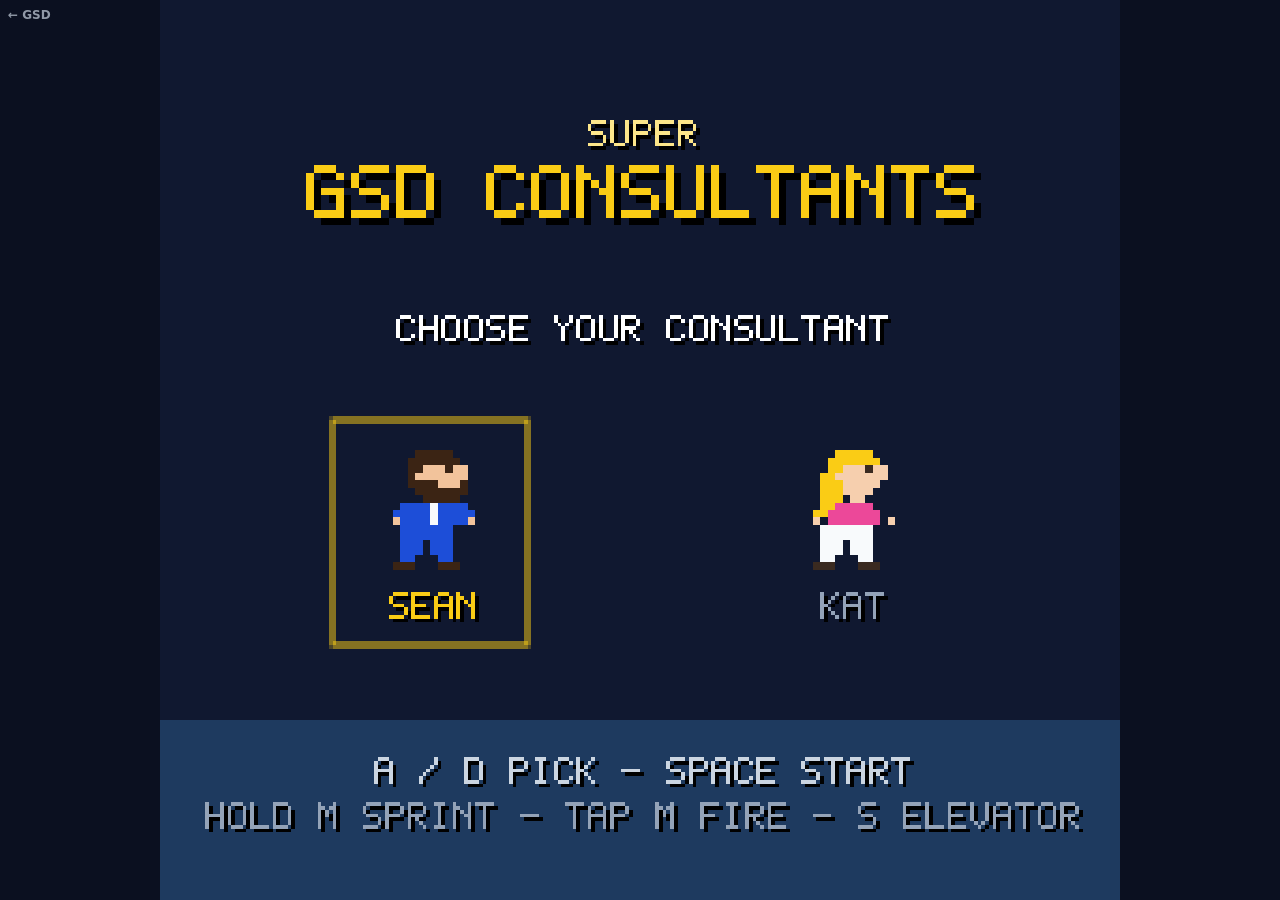
<file: super/index.html>
<!doctype html>
<html lang="en">
<head>
<meta charset="utf-8">
<meta name="viewport" content="width=device-width,initial-scale=1,maximum-scale=1,user-scalable=no,viewport-fit=cover">
<title>Super GSD Consultants</title>
<style>
  html,body{margin:0;height:100%;background:#0b1020;overflow:hidden;touch-action:none;user-select:none;-webkit-user-select:none}
  #wrap{position:fixed;inset:0;display:flex;align-items:center;justify-content:center}
  canvas#scr{image-rendering:pixelated;image-rendering:crisp-edges;background:#000}
  #pad{position:fixed;inset:0;pointer-events:none;display:none}
  .tb{position:absolute;pointer-events:auto;border-radius:50%;background:rgba(255,255,255,.14);border:2px solid rgba(255,255,255,.35);color:#fff;font:700 15px system-ui;display:flex;align-items:center;justify-content:center}
  #stick{left:22px;bottom:22px;width:132px;height:132px}
  #knob{position:absolute;left:41px;top:41px;width:50px;height:50px;border-radius:50%;background:rgba(255,255,255,.45)}
  #jump{right:22px;bottom:30px;width:88px;height:88px}
  #run{right:122px;bottom:40px;width:66px;height:66px;font-size:12px}
  #fire{right:40px;bottom:132px;width:62px;height:62px;font-size:12px;background:rgba(234,88,12,.45);border-color:#fb923c}
  #run.on{background:rgba(250,204,21,.55);border-color:#facc15;color:#111}
  @media (orientation:portrait){#wrap{align-items:flex-start;padding-top:10px}}
  @media (orientation:landscape) and (max-height:600px){#stick{left:max(14px,env(safe-area-inset-left));bottom:14px} #jump{right:max(14px,env(safe-area-inset-right));bottom:20px} #run{right:max(112px,calc(env(safe-area-inset-right) + 98px));bottom:118px} #fire{right:max(14px,env(safe-area-inset-right));bottom:122px}}
  #back{position:fixed;left:8px;top:8px;color:#cbd5e1;font:600 12px system-ui;text-decoration:none;opacity:.7}
</style>
</head>
<body>
<div id="wrap"><canvas id="scr" width="256" height="240"></canvas></div>
<div id="pad"><div id="stick" class="tb"><div id="knob"></div></div><div id="run" class="tb">SPRINT</div><div id="fire" class="tb" style="display:none">FIRE</div><div id="jump" class="tb">JUMP</div></div>
<a id="back" href="/">← GSD</a>
<script>if (location.search.includes('embed')) document.getElementById('back').style.display = 'none';</script>
<script>
'use strict';
/* Super GSD Consultants — an original side-scroller in the NES style (original levels, art and characters).
   NES techniques: 256×240 screen, 8×8 tiles at 2 bits per pixel coloured by swappable palettes (every stage reuses the
   same tiles), 16×16 metatiles from 4 flipped tile references, stages stored as short object lists expanded at load,
   3-colour sprites built from shared parts, fixed 60 Hz physics with sub-pixel speeds. */

// ---------------------------------------------------------------- palettes (each stage picks one; tiles never change)
const PAL = {
  day:    { sky: '#f6c38b', far: '#e8a873', deco: 1, ground: ['#1e3a5f', '#2f5d8a', '#7fb3d5'], brick: ['#5a2d0c', '#c9771e', '#ffd27a'], crate: ['#3b2a10', '#e8b923', '#fff3b0'], used: ['#3b2a10', '#8a6a3a', '#b89a64'], tower: ['#1e293b', '#64748b', '#fde68a'], lava: ['#7f1d1d', '#ea580c', '#fde047'], girder: ['#3f1d0b', '#b45309', '#fbbf24'], bridge: ['#3b2414', '#8b5a2b', '#d6a46a'], elev: ['#0f172a', '#475569', '#e2e8f0'], cloud: ['#fff1dc', '#ffffff'] },
  under:  { sky: '#05070d', far: null, deco: 0, ground: ['#062028', '#14505e', '#5fb3c2'], brick: ['#06262f', '#1b6b7b', '#7fd6e3'], crate: ['#2e1f05', '#e8b923', '#fff3b0'], used: ['#1a1610', '#4a3f2a', '#7a6a4a'], tower: ['#0f172a', '#334155', '#94a3b8'], lava: ['#7f1d1d', '#ea580c', '#fde047'], girder: ['#3f1d0b', '#b45309', '#fbbf24'], bridge: ['#3b2414', '#8b5a2b', '#d6a46a'], elev: ['#020617', '#1e3a5f', '#93c5fd'], cloud: null },
  sky:    { sky: '#c7b8f5', far: '#b3a2ee', deco: 1, ground: ['#1e3a5f', '#2f5d8a', '#7fb3d5'], brick: ['#5a2d0c', '#c9771e', '#ffd27a'], crate: ['#3b2a10', '#e8b923', '#fff3b0'], used: ['#3b2a10', '#8a6a3a', '#b89a64'], tower: ['#1e293b', '#64748b', '#fde68a'], lava: ['#7f1d1d', '#ea580c', '#fde047'], girder: ['#14532d', '#16a34a', '#86efac'], bridge: ['#3b2414', '#8b5a2b', '#d6a46a'], elev: ['#0f172a', '#475569', '#e2e8f0'], cloud: ['#f5f3ff', '#ffffff'] },
  castle: { sky: '#000000', far: null, deco: 0, ground: ['#18181b', '#52525b', '#a1a1aa'], brick: ['#18181b', '#3f3f46', '#a1a1aa'], crate: ['#2e1f05', '#e8b923', '#fff3b0'], used: ['#18181b', '#3f3f46', '#71717a'], tower: ['#18181b', '#3f3f46', '#a1a1aa'], lava: ['#7f1d1d', '#ea580c', '#fde047'], girder: ['#3f1d0b', '#b45309', '#fbbf24'], bridge: ['#3b2414', '#8b5a2b', '#d6a46a'], elev: ['#020617', '#1e3a5f', '#93c5fd'], cloud: null },
};
// ---------------------------------------------------------------- 8×8 tiles, 2bpp
const T8 = {
  gnd: ['23333332', '32222221', '32222221', '32222221', '32222221', '32222221', '32222221', '21111112'],
  brk: ['33333331', '22212221', '22212221', '11111111', '33313333', '22212222', '22212222', '11111111'],
  crt: ['11111111', '13333333', '13122222', '13222222', '13222223', '13222232', '13222322', '13223222'],
  stp: ['33333331', '32222221', '32222221', '32222221', '32222221', '32222221', '32222221', '11111111'],
  twT: ['00000001', '00000001', '00000113', '00011333', '01133222', '13322222', '12222222', '12233223'],
  twB: ['12233223', '12222222', '12222222', '12233223', '12233223', '12222222', '12222222', '12233223'],
  lv1: ['33232332', '23323323', '22222222', '22122212', '12212221', '22222222', '21222122', '22222222'],
  lv2: ['22222222', '22122212', '12212221', '22222222', '21222122', '22212222', '22222212', '12222222'],
  gir: ['33333333', '22222222', '21212121', '12121212', '22222222', '11111111', '00100100', '01001001'],
  brg: ['33333333', '21122112', '21122112', '21122112', '33333333', '10000001', '01000010', '00100100'],
  elT: ['11111111', '13333333', '13222222', '13222122', '13221112', '13211111', '13222222', '13222222'],
  elB: ['13222222', '13222222', '13222222', '13222222', '13222222', '13222222', '13222222', '11111111'],
};
// metatiles: 4 tile refs [name, flipX, flipY] + palette group
const QUAD = n => [[n], [n, 1], [n, 0, 1], [n, 1, 1]];
const SAME = n => [[n], [n], [n], [n]];
const META = {
  G: { p: 'ground', t: SAME('gnd') }, B: { p: 'brick', t: SAME('brk') }, M: { p: 'brick', t: SAME('brk') }, '*': { p: 'brick', t: SAME('brk') },
  C: { p: 'crate', t: QUAD('crt') }, P: { p: 'crate', t: QUAD('crt') }, U: { p: 'used', t: QUAD('crt') },
  S: { p: 'ground', t: SAME('stp') }, L: { p: 'tower', t: [['twT'], ['twT', 1], ['twB'], ['twB', 1]] }, K: { p: 'tower', t: [['twB'], ['twB', 1], ['twB'], ['twB', 1]] },
  V: { p: 'lava', t: [['lv1'], ['lv1', 1], ['lv2'], ['lv2', 1]] }, Y: { p: 'girder', t: [['gir'], ['gir', 1], ['gir', 0, 1], ['gir', 1, 1]] }, R: { p: 'bridge', t: [['brg'], ['brg', 1], ['brg', 0, 1], ['brg', 1]] },
  E: { p: 'elev', t: [['elT'], ['elT', 1], ['elB'], ['elB', 1]] }, e: { p: 'elev', t: [['elB'], ['elB', 1], ['elB'], ['elB', 1]] },
};
const SOLID = new Set(['G', 'B', 'M', '*', 'C', 'P', 'U', 'S', 'L', 'K', 'Y', 'R', 'E', 'e']);
const HIDDEN = new Set(['H', 'O']);   // invisible until bumped from below

// ---------------------------------------------------------------- sprites (16 wide; '.' = transparent)
const UPPER = {
  sean: ['......11111.....', '.....1111111....', '.....11333133...', '.....13333333...', '.....11113331...', '......1111111...', '.......11111....', '....222242222...', '...22222422222..', '...32222422223..'],
  kat:  ['......55555.....', '.....5555555....', '.....55333133...', '....553333333...', '....55533333....', '....5553333.....', '....555.33......', '....5522222.....', '...552222222....', '...3.2222222.3..'],
};
const LEGS = {
  stand: ['....PPPPPPP.....', '....PPPPPPP.....', '....PPP.PPP.....', '....PPP.PPP.....', '....PP...PP.....', '...111...111....'],
  walk1: ['....PPPPPPP.....', '...PPPP.PPPP....', '..PPP....PPP....', '.PPP......PP....', '111.......PP....', '11........111...'],
  walk2: ['....PPPPPPP.....', '.....PPPPP......', '.....PP.PP......', '......PPP.......', '......PP.P......', '.....111111.....'],
  jump:  ['....PPPPPPP.....', '....PPPPPPPP....', '...PPP...PPPP...', '..PPP......11...', '.111.......11...', '.11.............'],
  dead:  ['....PPPPPPP.....', '...PPPPPPPPP....', '...PP.....PP....', '...PP.....PP....', '..111.....111...', '................'],
};
const HERO = {
  sean: { name: 'SEAN', pants: '2', pal: { 1: '#3b2414', 2: '#1d4ed8', 3: '#f2c39b', 4: '#f8fafc' }, fire: { 1: '#3b2414', 2: '#f8fafc', 3: '#f2c39b', 4: '#dc2626' } },
  kat:  { name: 'KAT',  pants: '4', pal: { 1: '#3a2a20', 2: '#ec4899', 3: '#f6cfae', 4: '#f8fafc', 5: '#facc15' }, fire: { 1: '#3a2a20', 2: '#f8fafc', 3: '#f6cfae', 4: '#dc2626', 5: '#facc15' } },
};
const TAPE = { // "Red Tape": a walking stack of paperwork
  a: ['................', '...2222222222...', '..222222222222..', '..211111111112..', '..222222222222..', '..233333333332..', '..222222222222..', '..21.1222221.12.', '..211122222111..', '..222222222222..', '..233333333332..', '..222222222222..', '...2222222222...', '...11......11...', '..111......111..', '................'],
  b: ['................', '...2222222222...', '..222222222222..', '..211111111112..', '..222222222222..', '..233333333332..', '..222222222222..', '..21.1222221.12.', '..211122222111..', '..222222222222..', '..233333333332..', '..222222222222..', '...2222222222...', '....11....11....', '....111..111....', '................'],
  pal: { 1: '#1f2937', 2: '#f8fafc', 3: '#dc2626' },
};
const CAB = { // "File Cabinet": stomp it shut, kick it across the floor
  a: ['................', '..111111111111..', '..122222222221..', '..121111111121..', '..124122221421..', '..121111111121..', '..122222222221..', '..121111111121..', '..122233332221..', '..121111111121..', '..122222222221..', '..122233332221..', '..111111111111..', '...11......11...', '..111......111..', '................'],
  b: ['................', '..111111111111..', '..122222222221..', '..121111111121..', '..124122221421..', '..121111111121..', '..122222222221..', '..121111111121..', '..122233332221..', '..121111111121..', '..122222222221..', '..122233332221..', '..111111111111..', '....11....11....', '....111..111....', '................'],
  shut: ['................', '................', '..111111111111..', '..122222222221..', '..121111111121..', '..122233332221..', '..121111111121..', '..122222222221..', '..121111111121..', '..122233332221..', '..121111111121..', '..122222222221..', '..122233332221..', '..111111111111..', '................', '................'],
  pal: { 1: '#0f172a', 2: '#64748b', 3: '#facc15', 4: '#ef4444' },
};
const BOSS = { // "The Auditor" — drawn at 2× (32×32)
  rows: ['....11111111....', '...1111111111...', '...1333333331...', '...1311331131...', '...1333333331...', '....13311331....', '.....133331.....', '..122224422221..', '.1222224422555..', '.1222224422555..', '.1222222222555..', '.3222222222553..', '..122222222221..', '..122221122221..', '..111111.11111..', '.111111..111111.'],
  pal: { 1: '#111827', 2: '#374151', 3: '#e5c2a0', 4: '#dc2626', 5: '#f8fafc' },
};
const COFFEE = ['................', '......2..2......', '.......2..2.....', '......2..2......', '...1111111111...', '...1333333331...', '...13333333311..', '...133333333131.', '...133333333131.', '...13332233311..', '...1333333331...', '...1333333331...', '....11111111....', '..222222222222..', '...2222222222...', '................'];
const PITCH = ['......3..3......', '.....323.33.....', '....32223223....', '.....322223.....', '......1111......', '....11111111....', '...1222222221...', '...1222112221...', '...1222222221...', '...1111111111...', '...1222222221...', '...1222222221...', '...1111111111...', '................', '................', '................'];
const STAR = ['.......11.......', '......1221......', '......1221......', '.....122221.....', '1111112222111111', '1222222222222221', '.12222322322221.', '..122232232221..', '...1222222221...', '...1222222221...', '..122221122221..', '..12221..12221..', '.12221....12221.', '.1221......1221.', '.111........111.', '................'];
const COIN = ['.....1111......', '....122221.....', '...12233221....', '...12232221....', '...12232221....', '...12232221....', '...12233221....', '....122221.....', '.....1111......'];

// ---------------------------------------------------------------- rasterising (cached per palette)
const cache = new Map();
function rasterTile(rows, cols, fx, fy) {
  const c = document.createElement('canvas'); c.width = 8; c.height = 8; const g = c.getContext('2d');
  for (let y = 0; y < 8; y++) for (let x = 0; x < 8; x++) { const v = +rows[fy ? 7 - y : y][fx ? 7 - x : x]; if (!v) continue; g.fillStyle = cols[v - 1]; g.fillRect(x, y, 1, 1); }
  return c;
}
function metaCanvas(ch, palName) {
  const key = ch + ':' + palName; if (cache.has(key)) return cache.get(key);
  const M = META[ch], cols = PAL[palName][M.p], c = document.createElement('canvas'); c.width = 16; c.height = 16; const g = c.getContext('2d');
  M.t.forEach(([n, fx, fy], q) => g.drawImage(rasterTile(T8[n], cols, fx, fy), (q % 2) * 8, (q >> 1) * 8));
  cache.set(key, c); return c;
}
function spriteCanvas(key, rows, pal) {
  if (cache.has(key)) return cache.get(key);
  const c = document.createElement('canvas'); c.width = 16; c.height = rows.length; const g = c.getContext('2d');
  rows.forEach((r, y) => { for (let x = 0; x < 16; x++) { const ch = r[x]; if (!ch || ch === '.') continue; g.fillStyle = pal[ch]; g.fillRect(x, y, 1, 1); } });
  cache.set(key, c); return c;
}
function heroCanvas(who, frame, big, fire) {
  const H = HERO[who], pal = fire ? H.fire : H.pal, key = 'h:' + who + frame + (big ? 'B' : '') + (fire ? 'F' : '');
  if (cache.has(key)) return cache.get(key);
  const up = UPPER[who].map(r => (r + '................').slice(0, 16)), lg = LEGS[frame].map(r => (r.replace(/P/g, H.pants) + '................').slice(0, 16));
  const rows = big ? ['................', '................', '................', ...up.slice(0, 7), up[7], up[7], up[8], up[8], up[8], up[8], up[9], up[9], up[9], ...lg.flatMap(r => [r, r])].slice(0, 32) : [...up, ...lg];
  return spriteCanvas(key, rows, pal);
}

// ---------------------------------------------------------------- the world: 4 stages + bonus rooms (all layouts original)
// object list entries: [type, x, y, a, b] — y counts rows from the top (0..14); ground is rows 13-14
// foes: [x, kind?, row?]  kind 't' red tape (default) / 'c' file cabinet; row = the row the foe stands on (default 13)
const LEVELS = [
  { name: '1-1', pal: 'day', time: 400, w: 212, mid: 104, objs: [
    ['ground', 0, 0, 69], ['ground', 71, 0, 40], ['ground', 113, 0, 38], ['ground', 154, 0, 58],
    ['coins', 11, 10, 4], ['P', 16, 9], ['row', 18, 9, 5, 'B'], ['C', 20, 9], ['M', 22, 9], ['C', 20, 5],
    ['tower', 27, 2], ['tower', 34, 3], ['H', 38, 9], ['O', 41, 8], ['tower', 45, 4], ['tower', 52, 4], ['elev', 58, 'b1', 122],
    ['row', 64, 9, 3, 'B'], ['C', 65, 9], ['row', 74, 5, 8, 'B'], ['C', 78, 5], ['*', 80, 9], ['coins', 75, 4, 6],
    ['row', 86, 9, 3, 'B'], ['M', 88, 9], ['C', 94, 9], ['C', 96, 9], ['C', 98, 9], ['P', 96, 5],
    ['stairs', 104, 4, 1], ['stairs', 113, 4, -1], ['tower', 124, 2],
    ['row', 130, 9, 5, 'B'], ['C', 132, 9], ['row', 132, 5, 5, 'B'], ['H', 139, 9], ['coins', 133, 4, 3],
    ['stairs', 142, 4, 1], ['stairs', 154, 4, -1], ['tower', 168, 3], ['C', 172, 9], ['B', 173, 9], ['C', 174, 9],
    ['stairs', 178, 8, 1], ['S', 186, 5, 1, 8], ['flag', 196], ['hq', 202],
  ], foes: [22, 40, 48, 50, 66, [75, 'c'], 84, 86, 99, 117, 119, [128, 'c'], 136, 160, 162, [172, 'c']] },
  { name: '1-2', pal: 'under', time: 400, w: 216, mid: 104, warp: 3, objs: [
    ['ground', 0, 0, 80], ['ground', 83, 0, 58], ['ground', 144, 0, 17], ['ground', 163, 0, 53],
    ['ceil', 0, 2, 152], ['ceil', 157, 2, 59], ['col', 0, 3, 10, 'B'],
    ['col', 20, 10, 3, 'B'], ['P', 24, 9], ['col', 28, 8, 5, 'B'], ['row', 34, 9, 9, 'B'], ['coins', 35, 8, 7], ['M', 38, 5], ['C', 40, 5],
    ['row', 46, 6, 13, 'B'], ['coins', 48, 10, 8], ['*', 60, 9], ['stairs', 70, 4, 1], ['stairs', 76, 4, -1],
    ['elev', 92, 'b2', 112], ['col', 98, 9, 4, 'B'], ['row', 120, 9, 4, 'B'], ['row', 126, 6, 4, 'B'], ['coins', 127, 5, 3], ['O', 135, 8], ['C', 130, 9], ['M', 132, 9],
    ['stairs', 146, 9, 1],   // climb to the top step, jump up through the gap in the ceiling (152-156) and run along the roof to the warp
    ['flag', 196], ['hq', 202], ['warpdoor', 208],
  ], foes: [14, 30, 36, 38, [50, 'c'], 54, 56, 66, 86, 88, [104, 'c'], 116, 124, 130, 148, [170, 'c'], 182, 184] },
  { name: '1-3', pal: 'sky', time: 300, w: 214, mid: 100, objs: [
    ['ground', 0, 0, 16], ['ground', 190, 0, 24],
    ['gir', 18, 10, 5], ['gir', 26, 8, 4], ['coins', 26, 6, 4], ['gir', 33, 11, 6], ['gir', 42, 7, 5], ['P', 44, 3], ['lift', 50, 9, 3, 'h', 7],
    ['gir', 62, 10, 4], ['gir', 68, 6, 3], ['coins', 68, 4, 3], ['lift', 75, 8, 3, 'v', 4], ['gir', 82, 9, 6], ['C', 84, 5],
    ['gir', 95, 10, 9], ['gir', 108, 8, 3], ['lift', 113, 8, 3, 'h', 6], ['O', 115, 4], ['gir', 124, 11, 5], ['gir', 131, 7, 4], ['coins', 131, 5, 4],
    ['gir', 138, 9, 4], ['lift', 146, 9, 3, 'v', 5], ['gir', 152, 10, 6], ['*', 154, 6], ['gir', 160, 7, 3], ['gir', 166, 9, 5], ['lift', 174, 9, 3, 'h', 9],
    ['stairs', 192, 6, 1], ['flag', 202], ['hq', 207],
  ], foes: [[20, 't', 10], [34, 't', 11], [36, 'c', 11], [44, 't', 7], [63, 't', 10], [84, 'c', 9], [97, 't', 10], [101, 't', 10], [126, 't', 11], [139, 't', 9], [154, 't', 10], [168, 'c', 9], 196] },
  { name: '1-4', pal: 'castle', time: 300, w: 200, mid: 100, boss: 178, objs: [
    ['ground', 0, 0, 30], ['ceil', 0, 2, 200], ['col', 0, 3, 10, 'G'], ['lava', 30, 0, 5], ['ground', 35, 0, 14], ['lava', 49, 0, 4], ['ground', 53, 0, 16],
    ['lava', 69, 0, 7], ['row', 71, 9, 2, 'S'], ['ground', 76, 0, 20], ['lava', 96, 0, 3], ['ground', 99, 0, 24], ['lava', 123, 0, 6], ['row', 125, 8, 2, 'S'],
    ['ground', 129, 0, 25], ['lava', 154, 0, 32], ['bridge', 166, 10, 18], ['row', 154, 10, 3, 'S'], ['row', 159, 8, 3, 'S'], ['ground', 186, 0, 14],
    ['P', 12, 9], ['bar', 20, 9, 6], ['U', 20, 9], ['bar', 42, 7, 7], ['U', 42, 7], ['row', 60, 9, 3, 'B'], ['C', 61, 5], ['bar', 61, 9, 6, -1], ['bar', 86, 6, 6], ['U', 86, 6],
    ['row', 104, 10, 6, 'S'], ['bar', 112, 8, 6], ['U', 112, 8], ['bar', 138, 9, 6, -1], ['U', 138, 9], ['row', 142, 6, 4, 'B'], ['C', 144, 6],
    ['col', 199, 3, 10, 'G'],
  ], foes: [14, 40, 44, 58, [80, 'c'], 90, 104, 116, [132, 'c'], 146] },
];
const BONUS = {
  b1: { pal: 'under', w: 20, objs: [['ground', 0, 0, 20], ['ceil', 0, 2, 20], ['col', 0, 3, 10, 'B'], ['coins', 4, 6, 10], ['coins', 4, 8, 10], ['coins', 4, 10, 10], ['row', 4, 11, 10, 'B'], ['M', 9, 4], ['exit', 17]] },
  b2: { pal: 'under', w: 20, objs: [['ground', 0, 0, 20], ['ceil', 0, 2, 20], ['col', 0, 3, 10, 'B'], ['coins', 3, 7, 12], ['coins', 3, 9, 12], ['row', 3, 10, 12, 'B'], ['O', 10, 5], ['exit', 17]] },
};
let MAPW = 0, GRID = [], COINS = new Set(), FLAGX = 0, HQX = 0, ELEVS = [], LIFTS = [], BARS = [], CUR = null;
function buildLevel(L) {
  CUR = L; MAPW = L.w + 16; GRID = Array.from({ length: 15 }, () => new Array(MAPW).fill('')); COINS = new Set(); ELEVS = []; LIFTS = []; BARS = []; FLAGX = 0; HQX = 0;
  const set = (x, y, t) => { if (x >= 0 && x < MAPW && y >= 0 && y < 15) GRID[y][x] = t; };
  for (const o of L.objs) {
    const [k, x, y, a, b] = o;
    if (k === 'ground') for (let i = 0; i < a; i++) { set(x + i, 13, 'G'); set(x + i, 14, 'G'); }
    else if (k === 'lava') for (let i = 0; i < a; i++) { set(x + i, 13, 'V'); set(x + i, 14, 'V'); }
    else if (k === 'ceil') for (let i = 0; i < a; i++) set(x + i, y, 'B');
    else if (k === 'col') for (let r = 0; r < a; r++) set(x, y + r, b);
    else if (k === 'tower') { for (let r = 0; r < y; r++) set(x, 12 - r, r === y - 1 ? 'L' : 'K'); }
    else if (k === 'row') for (let i = 0; i < a; i++) set(x + i, y, b);
    else if (k === 'gir') for (let i = 0; i < a; i++) set(x + i, y, 'Y');
    else if (k === 'bridge') for (let i = 0; i < a; i++) set(x + i, y, 'R');
    else if (k === 'coins') for (let i = 0; i < a; i++) COINS.add((x + i) + ',' + y);
    else if (k === 'stairs') for (let i = 0; i < y; i++) { const hgt = a > 0 ? i + 1 : y - i; for (let r = 0; r < hgt; r++) set(x + i, 12 - r, 'S'); }
    else if (k === 'S') for (let i = 0; i < (a || 1); i++) for (let r = 0; r < (b || 1); r++) set(x + i, y + r, 'S');
    else if (k === 'elev') { set(x, 11, 'E'); set(x + 1, 11, 'E'); set(x, 12, 'e'); set(x + 1, 12, 'e'); ELEVS.push({ x, row: 11, to: y, ret: a }); }
    else if (k === 'exit') { set(x, 11, 'E'); set(x + 1, 11, 'E'); set(x, 12, 'e'); set(x + 1, 12, 'e'); ELEVS.push({ x, row: 11, exit: true }); }
    else if (k === 'warpdoor') { ELEVS.push({ x, row: 2, warp: true }); set(x, 2, 'E'); set(x + 1, 2, 'E'); }
    else if (k === 'lift') LIFTS.push({ x0: x * 16, y0: y * 16, w: a * 16, axis: b, range: o[5] * 16, t: 0, x: x * 16, y: y * 16, dx: 0, dy: 0 });
    else if (k === 'bar') BARS.push({ cx: x * 16 + 8, cy: y * 16 + 8, n: a, a: 0, sp: (b || 1) * .035 });
    else if (k === 'flag') { FLAGX = x; set(x, 12, 'S'); }
    else if (k === 'hq') HQX = x;
    else set(x, y, k);
  }
  if (!L.bonus) for (let x = L.w; x < MAPW; x++) { if (!GRID[13][x]) { set(x, 13, 'G'); set(x, 14, 'G'); } }
}
const tileAt = (tx, ty) => (ty < 0 || ty >= 15 || tx < 0 || tx >= MAPW) ? (tx < 0 && ty >= 0 && ty < 15 ? 'G' : '') : GRID[ty][tx];
const solidAt = (tx, ty) => SOLID.has(tileAt(tx, ty));

// ---------------------------------------------------------------- physics (px per frame at 60 fps)
const PH = {
  minWalk: 0.07421875, walkAcc: 0.037109375, runAcc: 0.0556640625, maxWalk: 1.5625, maxRun: 2.5625,
  release: 0.05078125, skid: 0.1015625, skidTurn: 0.5625, maxFall: 4.5,
  // launch speeds 15% stronger than the classic -4 / -5
  bands: [{ upTo: 1, vy: -4.6, gHold: 0.125, gFall: 0.4375 }, { upTo: 2.3125, vy: -4.6, gHold: 0.1171875, gFall: 0.375 }, { upTo: 99, vy: -5.75, gHold: 0.15625, gFall: 0.5625 }],
};

// ---------------------------------------------------------------- input
const key = {}, IN = { left: false, right: false, jump: false, run: false, down: false, fire: false }, touch = { x: 0, y: 0, active: false, jump: false, runOn: false, fire: false };
addEventListener('keydown', e => { key[e.code] = true; if (['Space', 'ArrowUp', 'ArrowDown'].includes(e.code)) e.preventDefault(); audioOn(); });
addEventListener('keyup', e => { key[e.code] = false; });
function readInput() {
  IN.left = !!(key.KeyA || key.ArrowLeft) || (touch.active && touch.x < -.35);
  IN.right = !!(key.KeyD || key.ArrowRight) || (touch.active && touch.x > .35);
  IN.down = !!(key.KeyS || key.ArrowDown) || (touch.active && touch.y > .55);
  IN.jump = !!(key.Space || key.KeyW || key.ArrowUp) || touch.jump;
  IN.run = !!(key.KeyM || key.ShiftLeft) || touch.runOn;
  IN.fire = !!(key.KeyM || key.KeyN) || touch.fire;   // M: hold to sprint, tap to throw in Fire form
}
const isTouch = matchMedia('(pointer: coarse)').matches || 'ontouchstart' in window;
let fireBtn = null;
if (isTouch) {
  const pad = document.getElementById('pad'), stick = document.getElementById('stick'), knob = document.getElementById('knob'), jb = document.getElementById('jump'), rb = document.getElementById('run'); fireBtn = document.getElementById('fire');
  pad.style.display = 'block';
  let sid = null;
  const moveStick = e => { const r = stick.getBoundingClientRect(), cx = r.left + r.width / 2, cy = r.top + r.height / 2; let dx = (e.clientX - cx) / (r.width / 2), dy = (e.clientY - cy) / (r.height / 2); const L = Math.hypot(dx, dy); if (L > 1) { dx /= L; dy /= L; } touch.x = dx; touch.y = dy; knob.style.left = (41 + dx * 40) + 'px'; knob.style.top = (41 + dy * 40) + 'px'; };
  stick.addEventListener('pointerdown', e => { sid = e.pointerId; stick.setPointerCapture(sid); touch.active = true; moveStick(e); audioOn(); });
  stick.addEventListener('pointermove', e => { if (e.pointerId === sid) moveStick(e); });
  const endStick = e => { if (e.pointerId !== sid) return; sid = null; touch.active = false; touch.x = 0; touch.y = 0; knob.style.left = '41px'; knob.style.top = '41px'; };
  stick.addEventListener('pointerup', endStick); stick.addEventListener('pointercancel', endStick);
  jb.addEventListener('pointerdown', e => { jb.setPointerCapture(e.pointerId); touch.jump = true; audioOn(); });
  const endJ = () => { touch.jump = false; }; jb.addEventListener('pointerup', endJ); jb.addEventListener('pointercancel', endJ);
  rb.addEventListener('pointerdown', () => { touch.runOn = !touch.runOn; rb.classList.toggle('on', touch.runOn); });
  fireBtn.addEventListener('pointerdown', e => { fireBtn.setPointerCapture(e.pointerId); touch.fire = true; });
  const endF = () => { touch.fire = false; }; fireBtn.addEventListener('pointerup', endF); fireBtn.addEventListener('pointercancel', endF);
}

// ---------------------------------------------------------------- sound
let AC = null;
function audioOn() { if (!AC) try { AC = new (window.AudioContext || window.webkitAudioContext)(); } catch (e) {} }
function blip(f0, f1, dur, type = 'square', vol = .06) {
  if (!AC) return; const o = AC.createOscillator(), g = AC.createGain(), t = AC.currentTime;
  o.type = type; o.frequency.setValueAtTime(f0, t); o.frequency.exponentialRampToValueAtTime(f1, t + dur); g.gain.setValueAtTime(vol, t); g.gain.exponentialRampToValueAtTime(.0005, t + dur);
  o.connect(g); g.connect(AC.destination); o.start(t); o.stop(t + dur);
}
const SFX = { jump: () => blip(330, 760, .16), coin: () => { blip(988, 988, .06); setTimeout(() => blip(1319, 1319, .25), 60); }, stomp: () => blip(220, 90, .1, 'triangle', .12), bump: () => blip(140, 90, .08, 'triangle', .1), brick: () => blip(300, 60, .2, 'sawtooth', .05), die: () => blip(600, 80, .9, 'square', .05), flag: () => blip(400, 1200, .7), one: () => blip(660, 1320, .4), grow: () => blip(300, 900, .5, 'square', .07), shrink: () => blip(700, 200, .4), item: () => blip(520, 1040, .3, 'triangle', .1), fire: () => blip(900, 300, .08, 'square', .05), kick: () => blip(500, 250, .08, 'triangle', .12), pipe: () => blip(300, 120, .35, 'square', .05), boss: () => blip(120, 60, .3, 'sawtooth', .08) };

// ---------------------------------------------------------------- game state
const G = { mode: 'select', pick: 0, who: 'sean', lvl: 0, score: 0, coins: 0, lives: 3, time: 400, tAcc: 0, camX: 0, timer: 0, form: 0, check: -1 };   // form: 0 small, 1 Big, 2 Fire
let P, FOES = [], FX = [], ITEMS = [], SHOTS = [], BOSSO = null, BULLETS = [], SAVED = null, MULTI = new Map();
const big = () => G.form > 0;
function spawnFoes(L) {
  FOES = (L.foes || []).map(f => { const [x, k, row] = Array.isArray(f) ? f : [f, 't']; return { x: x * 16, y: ((row || 13) * 16) - 14, kind: k || 't', vx: -.5, vy: 0, w: 14, h: 14, alive: true, squash: 0, awake: false, shell: 0 }; });
  BOSSO = L.boss ? { x: L.boss * 16, y: 10 * 16 - 30, w: 28, h: 30, vx: -.5, vy: 0, hp: 5, stomps: 0, inv: 0, t: 0, alive: true, dir: -1 } : null;
}
function placePlayer(px) {
  // stand on the first floor below the top of the screen at this x
  P.x = px; P.y = 0; const tx = Math.floor((px + 6) / 16);
  for (let ty = 3; ty < 15; ty++) if (solidAt(tx, ty) || solidAt(tx + 1, ty)) { P.y = ty * 16 - P.h; break; }
}
function startLevel(atMid) {
  const L = LEVELS[G.lvl]; buildLevel(L); MULTI = new Map();
  P = { x: 40, y: 0, inv: 0, star: 0, vx: 0, vy: 0, w: 12, h: big() ? 27 : 15, onG: true, face: 1, airMax: PH.maxWalk, band: PH.bands[0], jumpHeld: false, fireHeld: false, anim: 0, dead: false, deadT: 0, goal: 0 };
  placePlayer(atMid && L.mid ? L.mid * 16 : 40);
  spawnFoes(L); if (atMid && L.mid) FOES = FOES.filter(f => f.x > L.mid * 16 + 64);
  ITEMS = []; SHOTS = []; BULLETS = []; FX = []; SAVED = null; G.camX = Math.max(0, P.x - 104); G.time = L.time; G.tAcc = 0; G.mode = 'intro'; G.timer = 120;
}
function boxHits(x, y, w, h, hidden) {
  for (let ty = Math.floor(y / 16); ty <= Math.floor((y + h - 1) / 16); ty++) for (let tx = Math.floor(x / 16); tx <= Math.floor((x + w - 1) / 16); tx++) { const t = tileAt(tx, ty); if (SOLID.has(t) || (hidden && HIDDEN.has(t))) return [tx, ty]; }
  return null;
}
const boxHitsSolid = (x, y, w, h) => boxHits(x, y, w, h, false);
function spawnItem(tx, ty, kind) { ITEMS.push({ kind, x: tx * 16 + 1, y: ty * 16, w: 14, h: 15, vx: 0, vy: 0, rise: 16 }); SFX.item(); }
function hitBlock(tx, ty) {
  const t = tileAt(tx, ty), coin = () => { G.coins++; G.score += 200; FX.push({ k: 'coin', x: tx * 16, y: ty * 16 - 16, t: 0 }); SFX.coin(); oneUpCheck(); };
  if (t === 'C' || t === 'H') { GRID[ty][tx] = 'U'; coin(); }
  else if (t === 'O') { GRID[ty][tx] = 'U'; spawnItem(tx, ty, 'oneup'); }
  else if (t === 'P') { GRID[ty][tx] = 'U'; spawnItem(tx, ty, big() ? 'pitch' : 'coffee'); }
  else if (t === '*') { GRID[ty][tx] = 'U'; spawnItem(tx, ty, 'star'); }
  else if (t === 'M') {   // multi-coin brick: keeps paying for a few seconds
    const k = tx + ',' + ty; if (!MULTI.has(k)) MULTI.set(k, { left: 10, until: Date.now() + 4000 });
    const m = MULTI.get(k); coin(); m.left--; if (m.left <= 0 || Date.now() > m.until) GRID[ty][tx] = 'U'; else FX.push({ k: 'bump', tx, ty, t: 0 });
  }
  else if (t === 'B' && !big()) { FX.push({ k: 'bump', tx, ty, t: 0 }); SFX.bump(); }
  else if (t === 'B') { GRID[ty][tx] = ''; G.score += 50; for (let i = 0; i < 4; i++) FX.push({ k: 'bit', x: tx * 16 + (i % 2) * 8, y: ty * 16 + (i >> 1) * 8, vx: (i % 2 ? 1 : -1) * 1.2, vy: -4 + (i >> 1) * 1.5, t: 0 }); SFX.brick(); }
  else SFX.bump();
  for (const f of FOES) if (f.alive && !f.squash && Math.abs(f.x + 7 - (tx * 16 + 8)) < 14 && Math.abs(f.y + f.h - ty * 16) < 3) knock(f);
  for (const it of ITEMS) if (Math.abs(it.x + 7 - (tx * 16 + 8)) < 14 && Math.abs(it.y + it.h - ty * 16) < 3) { it.vy = -4; }
}
function knock(f) { f.alive = false; f.flip = true; f.vy = -3; G.score += 100; FX.push({ k: 'pts', x: f.x, y: f.y - 8, t: 0, v: 100 }); SFX.kick(); }
function oneUpCheck() { if (G.coins >= 100) { G.coins -= 100; G.lives++; SFX.one(); } }
function setForm(n) { if (n === G.form) return; const foot = P.y + P.h; G.form = n; P.h = n > 0 ? 27 : 15; P.y = foot - P.h; }
function hurt() { if (P.inv > 0 || P.star > 0 || P.dead) return; if (G.form > 0) { setForm(0); P.inv = 120; SFX.shrink(); } else die(); }
function die() { if (P.dead) return; P.dead = true; P.deadT = 0; P.vy = -4; P.vx = 0; G.form = 0; SFX.die(); }

// ---------------------------------------------------------------- player
function stepPlayer() {
  if (P.dead) { P.deadT++; if (P.deadT > 30) { P.vy = Math.min(PH.maxFall, P.vy + .25); P.y += P.vy; } if (P.deadT > 150) { G.lives--; if (G.lives < 0) { G.mode = 'over'; G.timer = 240; } else startLevel(G.check === G.lvl); } return; }
  if (P.goal) return stepGoal();
  if (P.pipe) return stepPipe();
  const dir = (IN.right ? 1 : 0) - (IN.left ? 1 : 0), spd = Math.abs(P.vx), sgn = Math.sign(P.vx);
  if (P.onG) {
    const max = IN.run ? PH.maxRun : PH.maxWalk, acc = IN.run ? PH.runAcc : PH.walkAcc;
    if (dir && sgn && dir !== sgn) { P.vx -= sgn * PH.skid; if (Math.abs(P.vx) < PH.skidTurn) P.vx = 0; }
    else if (dir) { if (spd < PH.minWalk) P.vx = dir * PH.minWalk; else if (spd < max) P.vx += dir * acc; else P.vx -= sgn * Math.min(spd - max, PH.release); P.face = dir; }
    else { if (spd <= PH.release) P.vx = 0; else P.vx -= sgn * PH.release; }
    if (IN.jump && !P.jumpHeld) { P.band = PH.bands.find(b => spd < b.upTo); P.vy = P.band.vy; P.onG = false; P.lift = null; P.airMax = spd > PH.maxWalk ? PH.maxRun : PH.maxWalk; SFX.jump(); }
  } else if (dir) { const fwd = !sgn || dir === sgn, acc = spd >= PH.maxWalk ? PH.runAcc : (fwd ? PH.walkAcc : PH.release); P.vx += dir * acc; if (Math.abs(P.vx) > P.airMax) P.vx = Math.sign(P.vx) * P.airMax; }
  P.jumpHeld = IN.jump;
  // Fire form: tap M (or FIRE) to throw — two at a time
  if (G.form === 2 && IN.fire && !P.fireHeld && SHOTS.length < 2) { SHOTS.push({ x: P.x + (P.face > 0 ? P.w : -6), y: P.y + 8, vx: 4 * P.face, vy: 1, t: 0 }); SFX.fire(); }
  P.fireHeld = IN.fire;
  const gr = (!P.onG && P.vy < 0 && IN.jump) ? P.band.gHold : P.band.gFall;
  P.vy = Math.min(PH.maxFall, P.vy + gr);
  // riding a lift
  if (P.lift) { P.x += P.lift.dx; P.y += P.lift.dy; }
  P.x += P.vx;
  if (P.x < 0) { P.x = 0; P.vx = Math.max(0, P.vx); }
  let h = boxHitsSolid(P.x, P.y, P.w, P.h);
  if (h) { if (P.vx > 0 || (!P.vx && P.lift && P.lift.dx > 0)) P.x = h[0] * 16 - P.w; else P.x = h[0] * 16 + 16; P.vx = 0; }
  const wasLift = P.lift; P.lift = null;
  P.y += P.vy; P.onG = false;
  h = boxHits(P.x, P.y, P.w, P.h, P.vy < 0);
  if (h) {
    if (P.vy > 0) { P.y = h[1] * 16 - P.h; P.vy = 0; P.onG = true; P.band = PH.bands[0]; }
    else if (P.vy < 0) {
      const cx = P.x + P.w / 2, ty = h[1], hit = t => solidAt(t, ty) || HIDDEN.has(tileAt(t, ty)), first = Math.floor(cx / 16);
      const tx = hit(first) ? first : [Math.floor(P.x / 16), Math.floor((P.x + P.w - 1) / 16)].find(hit);
      if (tx != null) hitBlock(tx, ty);
      P.y = ty * 16 + 16; P.vy = 0.5;
    }
  } else if (boxHitsSolid(P.x, P.y + 1, P.w, P.h) && P.vy >= 0) P.onG = true;
  // lifts: land from above only
  for (const L of LIFTS) {
    const feet = P.y + P.h;
    if (P.vy >= 0 && P.x + P.w > L.x && P.x < L.x + L.w && feet >= L.y - 2 && feet <= L.y + 6 + Math.max(0, P.vy) + Math.abs(L.dy)) { P.y = L.y - P.h; P.vy = 0; P.onG = true; P.lift = L; P.band = PH.bands[0]; }
  }
  // coins
  for (let ty = Math.floor(P.y / 16); ty <= Math.floor((P.y + P.h) / 16); ty++) for (let tx = Math.floor(P.x / 16); tx <= Math.floor((P.x + P.w) / 16); tx++) { const k = tx + ',' + ty; if (COINS.has(k)) { COINS.delete(k); G.coins++; G.score += 200; SFX.coin(); oneUpCheck(); } }
  // lava, pits
  if (tileAt(Math.floor((P.x + P.w / 2) / 16), Math.floor((P.y + P.h - 2) / 16)) === 'V' || P.y > 240) die();
  // checkpoint
  if (CUR.mid && !CUR.bonus && P.x > CUR.mid * 16 && G.check !== G.lvl) { G.check = G.lvl; blip(800, 1200, .15, 'triangle', .08); FX.push({ k: 'msg', x: P.x - 20, y: P.y - 20, t: 0, s: 'CHECKPOINT' }); }
  // elevators (our pipes): stand on top and press down
  if (P.onG && IN.down) for (const E of ELEVS) if (P.x + P.w / 2 > E.x * 16 + 2 && P.x + P.w / 2 < E.x * 16 + 30 && Math.abs(P.y + P.h - E.row * 16) < 2) { P.pipe = { E, t: 0, dir: 1 }; P.vx = 0; SFX.pipe(); }
  // bonus-room exit: walk into its elevator from the left
  if (CUR.bonus) for (const E of ELEVS) if (E.exit && P.x + P.w >= E.x * 16 - 1 && P.y + P.h > E.row * 16) { P.pipe = { E, t: 0, dir: 0 }; SFX.pipe(); }
  // flagpole
  if (FLAGX && P.x + P.w >= FLAGX * 16 - 1 && P.y + P.h > 40) { P.goal = 1; P.x = FLAGX * 16 - 6; P.vx = 0; P.vy = 0; const hgt = Math.max(0, 192 - P.y); G.score += hgt > 120 ? 5000 : hgt > 80 ? 2000 : hgt > 40 ? 800 : 400; SFX.flag(); }
  P.anim += Math.abs(P.vx) * .12 + (Math.abs(P.vx) > 0 ? .05 : 0);
  if (P.star > 0) P.star--;
}
function stepPipe() {
  const p = P.pipe; p.t++; if (p.dir) P.y += .8; else P.x += .5;
  if (p.t < 40) return;
  const E = p.E; P.pipe = null;
  if (E.warp) { G.lvl = CUR.warp || 3; G.check = -1; FX = []; blip(400, 1600, .8); startLevel(false); G.msg = 'WARP!'; return; }
  if (E.exit && SAVED) { // back to the stage we came from
    G.lvl = SAVED.lvl; CUR = LEVELS[G.lvl]; ({ GRID, COINS, FOES, ITEMS, MULTI, ELEVS, LIFTS, BARS, FLAGX, HQX, MAPW } = SAVED); const ret = SAVED.ret; SAVED = null; BOSSO = null;
    placePlayer(ret * 16); P.y -= 2; G.camX = Math.max(0, P.x - 104); return;
  }
  if (E.to) { SAVED = { lvl: G.lvl, GRID, COINS, FOES, ITEMS, MULTI, ELEVS, LIFTS, BARS, FLAGX, HQX, MAPW, ret: E.ret }; buildLevel(Object.assign({ bonus: true }, BONUS[E.to])); FOES = []; ITEMS = []; BOSSO = null; MULTI = new Map(); P.x = 40; P.y = 3 * 16; P.vy = 0; G.camX = 0; }
}
function stepGoal() {
  if (P.goal === 1) { P.y += 2; if (P.y >= 208 - 16 - P.h) { P.y = 208 - 16 - P.h; P.goal = 2; P.x += 10; } }
  else if (P.goal === 2) { P.vx = 1; P.face = 1; P.x += P.vx; P.vy = Math.min(PH.maxFall, P.vy + .4375); P.y += P.vy; const h = boxHitsSolid(P.x, P.y, P.w, P.h); if (h) { P.y = h[1] * 16 - P.h; P.vy = 0; } P.anim += .15; if (P.x >= HQX * 16 + 8) { P.goal = 3; G.timer = 0; } }
  else if (P.goal === 3) { if (G.time > 0) { const n = Math.min(G.time, 3); G.time -= n; G.score += n * 50; if (G.timer++ % 3 === 0) blip(880, 880, .03); } else { if (!P.reported) { P.reported = true; reportClear(); } G.timer++; if (G.timer > 150) nextLevel(); } }
}
function nextLevel() { G.lvl = (G.lvl + 1) % LEVELS.length; G.check = -1; startLevel(false); }
function reportClear() { try { if (parent !== window) parent.postMessage({ t: 'superClear', level: LEVELS[G.lvl].name, who: G.who, score: G.score }, location.origin); } catch (e) {} }
addEventListener('message', e => { if (e.origin !== location.origin || !e.data) return; if (e.data.t === 'pause') for (const k in key) key[k] = false; if (e.data.t === 'reward') { G.reward = e.data.msg; G.rewardT = 240; } });

// ---------------------------------------------------------------- enemies, shells, boss, fire bars, lifts
const overlap = (a, b) => a.x < b.x + b.w && a.x + a.w > b.x && a.y < b.y + b.h && a.y + a.h > b.y;
function stepFoes() {
  for (const f of FOES) {
    if (!f.alive) { if (f.flip) { f.vy += .3; f.y += f.vy; } continue; }
    if (f.squash) { if (++f.squash > 30) f.alive = false; continue; }
    if (!f.awake) { if (f.x < G.camX + 256 + 16 && f.x > G.camX - 32) f.awake = true; else continue; }
    // a shut cabinet sits still, then wakes up; a kicked one slides fast
    if (f.shell === 1) { f.shellT = (f.shellT || 0) + 1; if (f.shellT > 360) { f.shell = 0; f.vx = -.5; } }
    f.vy = Math.min(PH.maxFall, f.vy + .3); f.x += f.vx;
    let h = boxHitsSolid(f.x, f.y, f.w, f.h); if (h) { f.x -= f.vx; f.vx = -f.vx; if (f.shell === 2) SFX.bump(); }
    f.y += f.vy; h = boxHitsSolid(f.x, f.y, f.w, f.h); if (h && f.vy > 0) { f.y = h[1] * 16 - f.h; f.vy = 0; }
    for (const L of LIFTS) if (f.vy >= 0 && f.x + f.w > L.x && f.x < L.x + L.w && Math.abs(f.y + f.h - L.y) < 6) { f.y = L.y - f.h; f.vy = 0; f.x += L.dx; }
    if (f.y > 260 || tileAt(Math.floor((f.x + 7) / 16), Math.floor((f.y + f.h - 2) / 16)) === 'V') { f.alive = false; continue; }
    // red tape turns at ledges on girders (keeps sky stages fair); everyone bounces off each other
    if (CUR.pal === 'sky' && f.kind === 't' && f.vy === 0 && !solidAt(Math.floor((f.x + (f.vx > 0 ? f.w + 1 : -1)) / 16), Math.floor((f.y + f.h + 2) / 16))) f.vx = -f.vx;
    for (const o of FOES) if (o !== f && o.alive && !o.squash && o.awake && overlap(o, f)) {
      if (f.shell === 2 && o.shell !== 2) knock(o);
      else if (f.shell !== 2 && o.shell !== 2 && Math.sign(o.x - f.x) === Math.sign(f.vx)) f.vx = -f.vx;
    }
    if (P.dead || P.goal || P.pipe) continue;
    if (overlap(P, f)) {
      if (P.star > 0) { knock(f); continue; }
      const stomp = P.vy > 0 && P.y + P.h - f.y < 10;
      if (f.kind === 'c' && f.shell === 1) { f.shell = 2; f.vx = (P.x + P.w / 2 < f.x + f.w / 2 ? 1 : -1) * 4; P.inv = Math.max(P.inv, 10); SFX.kick(); G.score += 400; if (stomp) P.vy = -4; }
      else if (stomp) {
        P.vy = IN.jump ? -5.75 : -4.6; P.band = PH.bands[0]; SFX.stomp(); G.score += 100; FX.push({ k: 'pts', x: f.x, y: f.y - 8, t: 0, v: 100 });
        if (f.kind === 'c') { f.shell = 1; f.shellT = 0; f.vx = 0; } else f.squash = 1;
      } else if (P.inv <= 0) hurt();
    }
  }
}
function stepBoss() {
  const B = BOSSO; if (!B) return;
  if (!B.alive) { B.vy += .3; B.y += B.vy; if (B.y > 260 && !P.goal) bossBeaten(); return; }
  if (Math.abs(B.x - P.x) > 300) return;
  B.t++; if (B.inv > 0) B.inv--;
  // pace the bridge, hop now and then, fire red ink at the player
  B.x += B.vx; if (B.x < (LEVELS[G.lvl].boss - 8) * 16 || B.x > (LEVELS[G.lvl].boss + 4) * 16) B.vx = -B.vx;
  B.vy = Math.min(PH.maxFall, B.vy + .25); B.y += B.vy; const h = boxHitsSolid(B.x, B.y, B.w, B.h); if (h && B.vy > 0) { B.y = h[1] * 16 - B.h; B.vy = 0; if (B.t % 150 === 0) B.vy = -5; }
  B.dir = P.x < B.x ? -1 : 1;
  if (B.t % 110 === 0) { BULLETS.push({ x: B.x + (B.dir < 0 ? -6 : B.w), y: B.y + 10 + (B.t % 220 ? 0 : 10), vx: 1.6 * B.dir, w: 12, h: 6 }); SFX.boss(); }
  if (!P.dead && overlap(P, B)) {
    if (P.vy > 0 && P.y + P.h - B.y < 12 && B.inv <= 0) { B.stomps++; B.inv = 60; P.vy = -5; SFX.stomp(); if (B.stomps >= 3) beatBoss(); }
    else if (B.inv <= 0 || P.vy <= 0) hurt();
  }
}
function beatBoss() { const B = BOSSO; B.alive = false; B.vy = -3; G.score += 5000; FX.push({ k: 'pts', x: B.x, y: B.y - 8, t: 0, v: 5000 }); SFX.flag(); for (let x = 154; x < 186; x++) if (GRID[13][x] === 'V') { /* lava stays */ } }
function bossBeaten() { if (P.goal) return; P.goal = 3; G.timer = 0; FX.push({ k: 'msg', x: P.x - 40, y: 80, t: 0, s: 'AUDIT PASSED!' }); }
function stepShots() {
  for (const s of SHOTS) {
    s.t++; s.vy = Math.min(4, s.vy + .35); s.x += s.vx; s.y += s.vy;
    const box = { x: s.x, y: s.y, w: 6, h: 6 };
    if (boxHitsSolid(s.x, s.y, 6, 6)) { if (s.vy > 0 && !boxHitsSolid(s.x - s.vx, s.y - s.vy, 6, 6) && !boxHitsSolid(s.x, s.y - s.vy, 6, 6)) { s.y -= s.vy; s.vy = -3; } else s.gone = true; }
    for (const f of FOES) if (f.alive && !f.squash && f.awake && overlap(box, f)) { knock(f); s.gone = true; }
    if (BOSSO && BOSSO.alive && overlap(box, BOSSO)) { s.gone = true; if (--BOSSO.hp <= 0) beatBoss(); else SFX.boss(); }
    if (s.x < G.camX - 16 || s.x > G.camX + 272 || s.y > 240 || s.t > 180) s.gone = true;
  }
  SHOTS = SHOTS.filter(s => !s.gone);
  for (const b of BULLETS) { b.x += b.vx; if (!P.dead && overlap(P, b)) hurt(); if (b.x < G.camX - 40 || b.x > G.camX + 300) b.gone = true; }
  BULLETS = BULLETS.filter(b => !b.gone);
}
function stepWorld() {
  for (const L of LIFTS) {   // back and forth along their axis
    L.t += 1 / 60; const off = (Math.sin(L.t * 0.9) * .5 + .5) * L.range, nx = L.axis === 'h' ? L.x0 + off : L.x0, ny = L.axis === 'v' ? L.y0 + off : L.y0;
    L.dx = nx - L.x; L.dy = ny - L.y; L.x = nx; L.y = ny;
  }
  for (const b of BARS) { b.a += b.sp; if (P.dead || P.goal) continue; for (let i = 1; i < b.n; i++) { const x = b.cx + Math.cos(b.a) * i * 8, y = b.cy + Math.sin(b.a) * i * 8; if (P.star <= 0 && x > P.x - 3 && x < P.x + P.w + 3 && y > P.y - 3 && y < P.y + P.h + 3) hurt(); } }
}
function stepItems() {
  for (const it of ITEMS) {
    if (it.rise > 0) { it.y -= .5; it.rise -= .5; if (it.rise <= 0) { it.vx = it.kind === 'pitch' ? 0 : 1; if (it.kind === 'star') it.vy = -4; } }
    else if (it.kind !== 'pitch') {
      it.vy = Math.min(PH.maxFall, it.vy + (it.kind === 'star' ? .2 : .3)); it.x += it.vx;
      if (boxHitsSolid(it.x, it.y, it.w, it.h)) { it.x -= it.vx; it.vx = -it.vx; }
      it.y += it.vy; const h = boxHitsSolid(it.x, it.y, it.w, it.h); if (h && it.vy > 0) { it.y = h[1] * 16 - it.h; it.vy = it.kind === 'star' ? -4.5 : 0; }
    }
    if (!P.dead && !P.pipe && overlap(P, it)) {
      it.gone = true;
      if (it.kind === 'oneup') { G.lives++; SFX.one(); FX.push({ k: 'msg', x: it.x - 8, y: it.y - 8, t: 0, s: '1UP' }); }
      else if (it.kind === 'star') { P.star = 600; G.score += 1000; SFX.one(); }
      else { G.score += 1000; FX.push({ k: 'pts', x: it.x, y: it.y - 8, t: 0, v: 1000 }); if (it.kind === 'coffee' && G.form === 0) { setForm(1); SFX.grow(); } else if (it.kind === 'pitch') { setForm(2); SFX.grow(); } else SFX.one(); }
    }
    if (it.y > 260) it.gone = true;
  }
  ITEMS = ITEMS.filter(it => !it.gone);
}
function stepFX() { for (const e of FX) { e.t++; if (e.k === 'bit') { e.vy += .3; e.x += e.vx; e.y += e.vy; } } FX = FX.filter(e => e.t < (e.k === 'coin' ? 30 : e.k === 'pts' ? 40 : e.k === 'bump' ? 10 : e.k === 'msg' ? 90 : 90)); }

function update() {
  readInput();
  if (G.mode === 'select') {
    if ((IN.left || IN.right) && !G.lr) { G.pick = 1 - G.pick; blip(500, 500, .04); } G.lr = IN.left || IN.right;
    if (IN.jump && !G.jh) { G.who = G.pick ? 'kat' : 'sean'; G.form = 0; G.score = 0; G.coins = 0; G.lives = 3; G.lvl = 0; G.check = -1; startLevel(false); }
    G.jh = IN.jump; return;
  }
  if (G.mode === 'intro') { if (--G.timer <= 0) G.mode = 'play'; G.jh = IN.jump; return; }
  if (G.mode === 'over') { if (--G.timer <= 0 || (IN.jump && !G.jh && G.timer < 180)) G.mode = 'select'; G.jh = IN.jump; return; }
  stepWorld(); stepPlayer(); stepFoes(); stepBoss(); stepShots(); stepItems(); stepFX();
  if (!P.dead && !P.goal && !CUR.bonus) { G.tAcc++; if (G.tAcc >= 24) { G.tAcc = 0; G.time--; if (G.time <= 0) die(); } }
  if (fireBtn) fireBtn.style.display = G.form === 2 ? 'flex' : 'none';
  // camera follows both ways with a dead zone in the middle
  const px = P.x + P.w / 2 - G.camX;
  if (px > 144) G.camX += px - 144; else if (px < 104) G.camX -= 104 - px;
  G.camX = Math.max(0, Math.min(G.camX, MAPW * 16 - 256));
  if (P.inv > 0) P.inv--;
  G.jh = IN.jump;
}

// ---------------------------------------------------------------- drawing
const cv = document.getElementById('scr'), g = cv.getContext('2d'); g.imageSmoothingEnabled = false;
const FONT = {"A": [" ### ", "#   #", "#   #", "#####", "#   #", "#   #", "#   #"], "B": ["#### ", "#   #", "#   #", "#### ", "#   #", "#   #", "#### "], "C": [" ### ", "#   #", "#    ", "#    ", "#    ", "#   #", " ### "], "D": ["#### ", "#   #", "#   #", "#   #", "#   #", "#   #", "#### "], "E": ["#####", "#    ", "#    ", "#### ", "#    ", "#    ", "#####"], "F": ["#####", "#    ", "#    ", "#### ", "#    ", "#    ", "#    "], "G": [" ### ", "#   #", "#    ", "# ###", "#   #", "#   #", " ####"], "H": ["#   #", "#   #", "#   #", "#####", "#   #", "#   #", "#   #"], "I": [" ### ", "  #  ", "  #  ", "  #  ", "  #  ", "  #  ", " ### "], "J": ["  ###", "   # ", "   # ", "   # ", "#  # ", "#  # ", " ##  "], "K": ["#   #", "#  # ", "# #  ", "##   ", "# #  ", "#  # ", "#   #"], "L": ["#    ", "#    ", "#    ", "#    ", "#    ", "#    ", "#####"], "M": ["#   #", "## ##", "# # #", "# # #", "#   #", "#   #", "#   #"], "N": ["#   #", "##  #", "# # #", "#  ##", "#   #", "#   #", "#   #"], "O": [" ### ", "#   #", "#   #", "#   #", "#   #", "#   #", " ### "], "P": ["#### ", "#   #", "#   #", "#### ", "#    ", "#    ", "#    "], "Q": [" ### ", "#   #", "#   #", "#   #", "# # #", "#  # ", " ## #"], "R": ["#### ", "#   #", "#   #", "#### ", "# #  ", "#  # ", "#   #"], "S": [" ####", "#    ", "#    ", " ### ", "    #", "    #", "#### "], "T": ["#####", "  #  ", "  #  ", "  #  ", "  #  ", "  #  ", "  #  "], "U": ["#   #", "#   #", "#   #", "#   #", "#   #", "#   #", " ### "], "V": ["#   #", "#   #", "#   #", "#   #", "#   #", " # # ", "  #  "], "W": ["#   #", "#   #", "#   #", "# # #", "# # #", "## ##", "#   #"], "X": ["#   #", "#   #", " # # ", "  #  ", " # # ", "#   #", "#   #"], "Y": ["#   #", "#   #", " # # ", "  #  ", "  #  ", "  #  ", "  #  "], "Z": ["#####", "    #", "   # ", "  #  ", " #   ", "#    ", "#####"], "0": [" ### ", "#   #", "#  ##", "# # #", "##  #", "#   #", " ### "], "1": ["  #  ", " ##  ", "  #  ", "  #  ", "  #  ", "  #  ", " ### "], "2": [" ### ", "#   #", "    #", "   # ", "  #  ", " #   ", "#####"], "3": ["#####", "   # ", "  #  ", "   # ", "    #", "#   #", " ### "], "4": ["   # ", "  ## ", " # # ", "#  # ", "#####", "   # ", "   # "], "5": ["#####", "#    ", "#### ", "    #", "    #", "#   #", " ### "], "6": ["  ## ", " #   ", "#    ", "#### ", "#   #", "#   #", " ### "], "7": ["#####", "    #", "   # ", "  #  ", " #   ", " #   ", " #   "], "8": [" ### ", "#   #", "#   #", " ### ", "#   #", "#   #", " ### "], "9": [" ### ", "#   #", "#   #", " ####", "    #", "   # ", " ##  "], "$": ["  #  ", " ####", "# #  ", " ### ", "  # #", "#### ", "  #  "], "x": ["     ", "     ", "#   #", " # # ", "  #  ", " # # ", "#   #"], "-": ["     ", "     ", "     ", "#####", "     ", "     ", "     "], "!": ["  #  ", "  #  ", "  #  ", "  #  ", "  #  ", "     ", "  #  "], "/": ["    #", "    #", "   # ", "  #  ", " #   ", "#    ", "#    "], ".": ["     ", "     ", "     ", "     ", "     ", "     ", "  #  "]};
// 5×7 bitmap font drawn pixel by pixel: stays crisp at any scale
function txt(str, x, y, col = '#fff', align = 'left', sc = 1) {
  str = String(str).toUpperCase().replace(/X(?=\d)/g, 'x'); const adv = 6 * sc, w = str.length * adv - sc;
  let cx = align === 'center' ? Math.round(x - w / 2) : align === 'right' ? x - w : x;
  for (const ch of str) {
    const gl = FONT[ch];
    if (gl) { g.fillStyle = '#000'; for (let r = 0; r < 7; r++) for (let c = 0; c < 5; c++) if (gl[r][c] === '#') g.fillRect(cx + c * sc + sc, y + r * sc + sc, sc, sc);
      g.fillStyle = col; for (let r = 0; r < 7; r++) for (let c = 0; c < 5; c++) if (gl[r][c] === '#') g.fillRect(cx + c * sc, y + r * sc, sc, sc); }
    cx += adv;
  }
}
function drawDeco(pal, cam) {
  if (!pal.deco) return;
  g.fillStyle = pal.far;
  for (let i = -1; i < 12; i++) { const bx = Math.floor(i * 96 - (cam * .4) % 96), hgt = 40 + ((i * 37 + Math.floor(cam * .4 / 96) * 13) % 5 + 5) % 5 * 12; g.fillRect(bx, 208 - hgt, 40, hgt); g.fillRect(bx + 48, 208 - hgt * .6, 30, hgt * .6); }
  const [c1, c2] = pal.cloud;
  for (let i = 0; i < 9; i++) { let xx = ((i * 150 + 30 - cam * .7) % 1350 + 1350) % 1350 - 60, yy = 34 + (i % 3) * 18; g.fillStyle = c1; g.fillRect(xx, yy + 6, 40, 10); g.fillRect(xx + 8, yy, 24, 8); g.fillStyle = c2; g.fillRect(xx + 10, yy + 2, 8, 4); g.fillRect(xx + 4, yy + 8, 10, 3); }
}
function drawTiles(palName) {
  const t0 = Math.floor(G.camX / 16), off = -(G.camX % 16);
  for (let c = 0; c <= 16; c++) { const tx = t0 + c; for (let ty = 0; ty < 15; ty++) { const t = tileAt(tx, ty); if (t && META[t]) g.drawImage(metaCanvas(t, palName), Math.round(c * 16 + off), ty * 16); if (COINS.has(tx + ',' + ty)) drawCoin(c * 16 + off, ty * 16 + 3); } }
}
function drawCoin(x, y) { const sp = spriteCanvas('coin', COIN, { 1: '#7a4a00', 2: '#facc15', 3: '#fff7c2' }); const w = 6 + Math.abs(Math.sin(Date.now() / 160)) * 6; g.drawImage(sp, 0, 0, 16, 9, Math.round(x + 8 - w / 2 - 1), y, w, 10); }
function drawFlag(palName) {
  if (!FLAGX) return; const x = FLAGX * 16 + 7 - G.camX; if (x < -40 || x > 280) return;
  g.fillStyle = palName === 'under' || palName === 'castle' ? '#cbd5e1' : '#334155'; g.fillRect(x, 40, 2, 152);
  g.fillStyle = '#facc15'; g.fillRect(x - 2, 36, 6, 6);
  const fy = P && P.goal ? Math.min(176, P.y) : 44;
  g.fillStyle = '#1d4ed8'; g.beginPath(); g.moveTo(x, fy); g.lineTo(x - 22, fy + 8); g.lineTo(x, fy + 16); g.fill(); txt('$', x - 13, fy + 5, '#facc15');
}
function drawHQ(palName) {
  if (!HQX) return; const x = HQX * 16 - G.camX; if (x < -100 || x > 300) return;
  g.fillStyle = palName === 'under' ? '#0f2a33' : palName === 'castle' ? '#27272a' : '#1e3a5f'; g.fillRect(x - 24, 112, 80, 96);
  g.fillStyle = palName === 'day' || palName === 'sky' ? '#9ec5e8' : '#fde68a'; for (let r = 0; r < 4; r++) for (let c = 0; c < 4; c++) g.fillRect(x - 18 + c * 18, 120 + r * 16, 10, 8);
  g.fillStyle = '#facc15'; g.fillRect(x - 24, 104, 80, 10); txt('GSD HQ', x + 16, 106, '#1e3a5f', 'center');
  g.fillStyle = '#0b1020'; g.fillRect(x + 8, 180, 16, 28);
}
function drawLifts() { for (const L of LIFTS) { const x = Math.round(L.x - G.camX), y = Math.round(L.y); if (x < -60 || x > 270) continue; g.fillStyle = '#334155'; g.fillRect(x, y, L.w, 6); g.fillStyle = '#facc15'; for (let i = 0; i < L.w; i += 8) g.fillRect(x + i + 1, y + 1, 5, 2); g.fillStyle = '#0f172a'; g.fillRect(x, y + 5, L.w, 2); } }
function drawBars() { for (const b of BARS) { const bx = b.cx - G.camX; if (bx < -100 || bx > 360) continue; for (let i = 0; i < b.n; i++) { const x = bx + Math.cos(b.a) * i * 8, y = b.cy + Math.sin(b.a) * i * 8; g.fillStyle = '#ea580c'; g.fillRect(Math.round(x) - 3, Math.round(y) - 3, 6, 6); g.fillStyle = '#fde047'; g.fillRect(Math.round(x) - 1, Math.round(y) - 1, 3, 3); } } }
function drawPlayer() {
  if (!P || G.mode === 'intro' || P.goal === 3) return;
  if (P.inv > 0 && Math.floor(P.inv / 4) % 2) return;
  let frame = 'stand';
  if (P.dead) frame = 'dead'; else if (!P.onG && !P.goal) frame = 'jump'; else if (Math.abs(P.vx) > .05 || P.goal === 2) frame = ['walk1', 'walk2', 'stand'][Math.floor(P.anim) % 3];
  const sp = heroCanvas(G.who, frame, big(), G.form === 2), x = Math.round(P.x - 2 - G.camX), y = Math.round(P.y - 1 - (big() ? 4 : 0));
  if (P.star > 0 && Math.floor(P.star / 3) % 2) g.filter = 'hue-rotate(' + (P.star * 23 % 360) + 'deg) brightness(1.3)';
  g.save(); if (P.face < 0) { g.translate(x + 16, y); g.scale(-1, 1); g.drawImage(sp, 0, 0); } else g.drawImage(sp, x, y); g.restore(); g.filter = 'none';
}
function drawFoes() {
  const ph = Math.floor(Date.now() / 220) % 2;
  for (const f of FOES) {
    if ((!f.alive && !f.flip) || (!f.awake && f.alive)) continue;
    const x = Math.round(f.x - 1 - G.camX), y = Math.round(f.y - 2); if (x < -20 || x > 270) continue;
    const S = f.kind === 'c' ? CAB : TAPE, rows = f.kind === 'c' && f.shell ? CAB.shut : (ph ? S.a : S.b), sp = spriteCanvas(f.kind + (f.shell ? 's' : ph), rows, S.pal);
    if (f.squash) g.drawImage(sp, 0, 0, 16, 16, x, y + 10, 16, 6);
    else if (f.flip) { g.save(); g.translate(x, y + 16); g.scale(1, -1); g.drawImage(sp, 0, 0); g.restore(); }
    else g.drawImage(sp, x, y);
  }
  if (BOSSO && (BOSSO.alive || BOSSO.y < 260)) {
    const B = BOSSO, sp = spriteCanvas('boss', BOSS.rows, BOSS.pal), x = Math.round(B.x - 2 - G.camX), y = Math.round(B.y - 2);
    if (!(B.inv > 0 && Math.floor(B.inv / 4) % 2)) { g.save(); if (B.dir > 0) { g.translate(x + 32, y); g.scale(-1, 1); g.drawImage(sp, 0, 0, 32, 32); } else g.drawImage(sp, x, y, 32, 32); g.restore(); }
    if (B.alive) { txt('AUDITOR', 128, 36, '#fca5a5', 'center'); g.fillStyle = '#000'; g.fillRect(98, 46, 60, 5); g.fillStyle = '#dc2626'; g.fillRect(98, 46, 60 * Math.max(0, Math.min(B.hp / 5, 1 - B.stomps / 3)), 5); }
  }
  for (const b of BULLETS) { const x = Math.round(b.x - G.camX); g.fillStyle = '#7f1d1d'; g.fillRect(x, b.y, b.w, b.h); g.fillStyle = '#ef4444'; g.fillRect(x + 1, b.y + 1, b.w - 3, b.h - 2); }
  for (const s of SHOTS) { const x = Math.round(s.x - G.camX), y = Math.round(s.y); g.fillStyle = '#ea580c'; g.fillRect(x, y, 6, 6); g.fillStyle = (s.t >> 2) % 2 ? '#fde047' : '#ffffff'; g.fillRect(x + 1 + (s.t >> 1) % 2, y + 1, 3, 3); }
}
function drawItems() {
  for (const it of ITEMS) {
    const sp = it.kind === 'star' ? spriteCanvas('star', STAR, { 1: '#c2410c', 2: Math.floor(Date.now() / 90) % 2 ? '#facc15' : '#fde68a', 3: '#ffffff' })
      : it.kind === 'pitch' ? spriteCanvas('pitch', PITCH, { 1: '#3b2414', 2: '#92400e', 3: '#f97316' })
      : it.kind === 'oneup' ? spriteCanvas('oneup', COFFEE, { 1: '#14532d', 2: '#bbf7d0', 3: '#4ade80' })
      : spriteCanvas('coffee', COFFEE, { 1: '#3b2414', 2: '#cbd5e1', 3: '#f8fafc' });
    if (it.kind === 'star') cache.delete('star');
    g.drawImage(sp, Math.round(it.x - 1 - G.camX), Math.round(it.y - 1));
  }
}
function drawFX(palName) {
  for (const e of FX) {
    const x = e.x - G.camX;
    if (e.k === 'coin') drawCoin(x, e.y - Math.sin(e.t / 30 * Math.PI) * 30);
    else if (e.k === 'bit') { g.fillStyle = PAL[palName].brick[1]; g.fillRect(x, e.y, 6, 6); }
    else if (e.k === 'pts') txt(String(e.v), x, e.y - e.t * .5, '#fff');
    else if (e.k === 'msg') txt(e.s, x, e.y - e.t * .3, '#fde68a');
    else if (e.k === 'bump') { const t = tileAt(e.tx, e.ty); if (t === 'B' || t === 'M') { const lift = Math.sin(e.t / 10 * Math.PI) * 4; g.fillStyle = PAL[palName].sky; g.fillRect(e.tx * 16 - G.camX, e.ty * 16, 16, 16); g.drawImage(metaCanvas('B', palName), Math.round(e.tx * 16 - G.camX), Math.round(e.ty * 16 - lift)); } }
  }
}
function drawHUD() {
  txt(HERO[G.who].name, 16, 8); txt(String(G.score).padStart(6, '0'), 16, 17);
  txt('$x' + String(G.coins).padStart(2, '0'), 88, 17, '#facc15');
  txt('DEAL', 140, 8); txt(LEVELS[G.lvl].name, 144, 17);
  txt('TIME', 208, 8); if (G.mode !== 'select') txt(String(Math.max(0, G.time)).padStart(3, '0'), 212, 17);
}
function drawSelect(t) {
  g.fillStyle = '#101830'; g.fillRect(0, 0, 256, 240); g.fillStyle = '#1e3a5f'; g.fillRect(0, 192, 256, 48);
  txt('SUPER', 128, 32, '#fde68a', 'center'); txt('GSD CONSULTANTS', 128, 44, '#facc15', 'center', 2);
  txt('CHOOSE YOUR CONSULTANT', 128, 84, '#fff', 'center');
  ['sean', 'kat'].forEach((who, i) => {
    const x = 72 + i * 112, sel = G.pick === i, sp = heroCanvas(who, Math.floor(t / 250) % 2 && sel ? 'walk1' : 'stand');
    g.drawImage(sp, x - 16, 120, 32, 32); txt(HERO[who].name, x, 158, sel ? '#facc15' : '#94a3b8', 'center');
    if (sel) { g.strokeStyle = '#facc15'; g.strokeRect(x - 26, 112, 52, 60); }
  });
  txt(isTouch ? 'STICK TO PICK - JUMP TO START' : 'A / D PICK - SPACE START', 128, 202, '#cbd5e1', 'center');
  txt(isTouch ? 'SPRINT TOGGLES RUN - STICK DOWN - ELEVATOR' : 'HOLD M SPRINT - TAP M FIRE - S ELEVATOR', 128, 214, '#94a3b8', 'center');
}
function render(t) {
  if (G.mode === 'select') return drawSelect(t);
  const L = LEVELS[G.lvl], palName = CUR && CUR.bonus ? CUR.pal : L.pal, pal = PAL[palName];
  if (G.mode === 'intro' || G.mode === 'over') {
    g.fillStyle = '#000'; g.fillRect(0, 0, 256, 240); drawHUD();
    if (G.mode === 'over') txt('GAME OVER', 128, 112, '#fff', 'center');
    else { txt('DEAL ' + L.name, 128, 92, '#fff', 'center'); g.drawImage(heroCanvas(G.who, 'stand', false, false), 100, 112); txt('x ' + G.lives, 124, 116, '#fff'); if (G.msg) { txt(G.msg, 128, 150, '#fde68a', 'center'); } }
    return;
  }
  G.msg = '';
  g.fillStyle = pal.sky; g.fillRect(0, 0, 256, 240);
  drawDeco(pal, G.camX); drawHQ(palName); drawTiles(palName); for (const E of ELEVS) if (E.warp) txt('WARP', E.x * 16 + 16 - G.camX, E.row * 16 - 36, '#fde68a', 'center'); drawLifts(); drawFlag(palName); drawItems(); drawFoes(); drawBars(); drawFX(palName); drawPlayer(); drawHUD();
  if (P.goal === 3 && G.time <= 0) txt(L.boss ? 'AUDIT PASSED - DEAL CLOSED!' : 'DEAL CLOSED!', 128, 96, '#facc15', 'center');
  if (G.rewardT > 0) { G.rewardT--; txt(G.reward, 128, 110, '#86efac', 'center'); }
}

// ---------------------------------------------------------------- fit + fixed 60 Hz loop
function fit() {
  const s = Math.min(innerWidth / 256, innerHeight / 240), k = Math.floor(s), use = k >= 2 && k / s > .85 ? k : s;
  cv.style.width = Math.round(256 * use) + 'px'; cv.style.height = Math.round(240 * use) + 'px';
}
addEventListener('resize', fit); fit();
let lastWH = ''; setInterval(() => { const k = innerWidth + 'x' + innerHeight; if (k !== lastWH) { lastWH = k; fit(); } }, 400);
let last = performance.now(), acc = 0;
function loop(now) { acc += Math.min(250, now - last); last = now; while (acc >= 1000 / 60) { update(); acc -= 1000 / 60; } render(now); requestAnimationFrame(loop); }
requestAnimationFrame(loop);

</script>
</body>
</html>
</file>
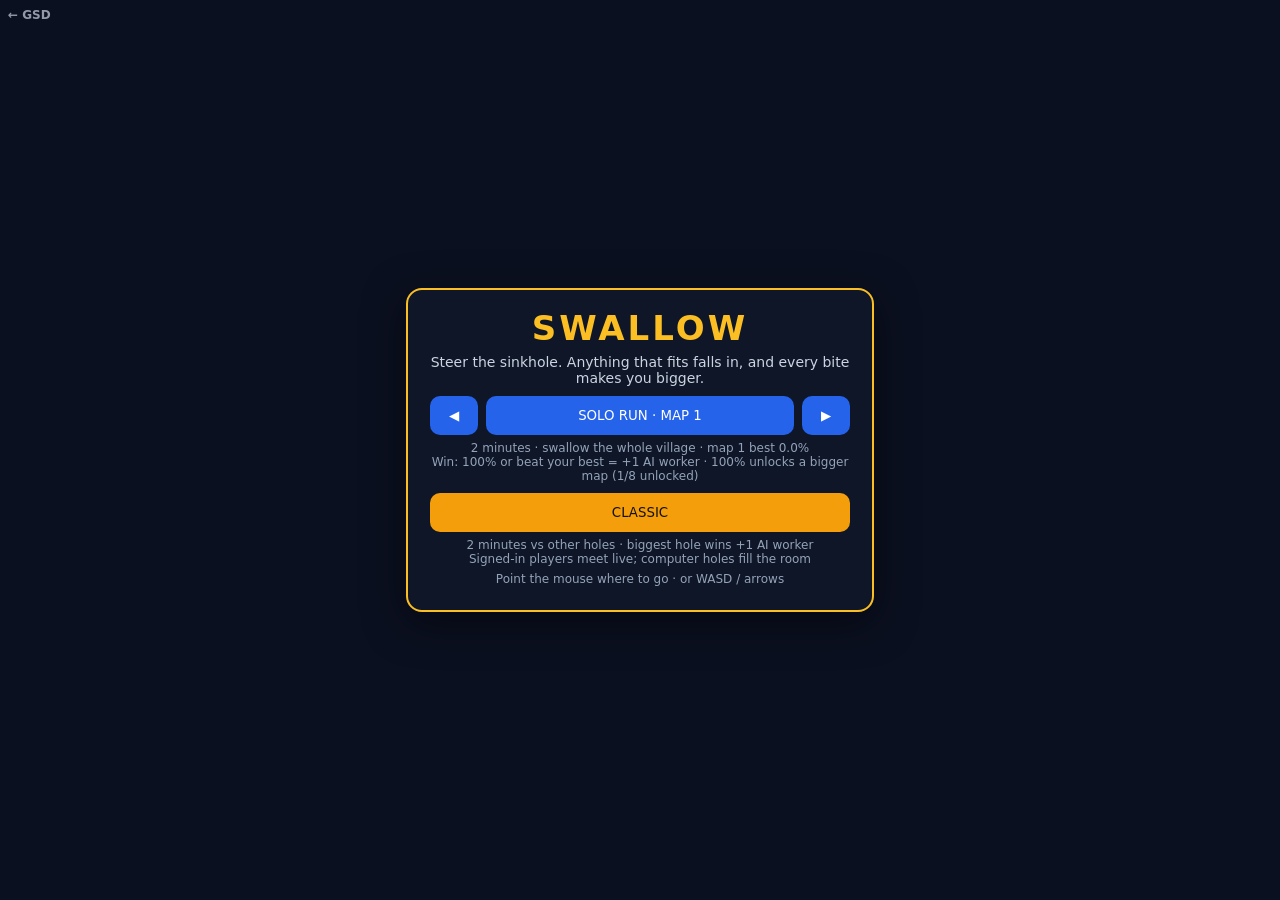
<file: swallow/index.html>
<!DOCTYPE html>
<html lang="en">
<head>
<meta charset="utf-8">
<meta name="viewport" content="width=device-width,initial-scale=1,maximum-scale=1,user-scalable=no,viewport-fit=cover">
<title>Swallow</title>
<style>
  html,body{margin:0;height:100%;background:#0b1020;overflow:hidden;touch-action:none;user-select:none;-webkit-user-select:none;font-family:"Trebuchet MS","Segoe UI",system-ui,sans-serif}
  canvas{position:fixed;inset:0;width:100%;height:100%;display:block}
  #ui{position:fixed;inset:0;display:flex;align-items:center;justify-content:center;pointer-events:none}
  .card{pointer-events:auto;background:rgba(15,23,42,.88);border:2px solid #fbbf24;border-radius:16px;padding:18px 22px;color:#e2e8f0;text-align:center;max-width:min(92vw,420px);box-shadow:0 10px 40px rgba(0,0,0,.5)}
  .card h1{margin:0 0 4px;font-size:34px;letter-spacing:3px;color:#fbbf24}
  .card p{margin:6px 0;font-size:14px;color:#cbd5e1}
  .card button{display:block;width:100%;margin:10px 0 0;padding:12px;border-radius:10px;border:0;font:700 17px inherit;font-family:inherit;cursor:pointer;background:#2563eb;color:#fff}
  .card button.alt{background:#f59e0b;color:#111}
  .card .small{font-size:12px;color:#94a3b8}
  table{margin:8px auto 0;border-collapse:collapse;font-size:14px}
  td{padding:2px 8px;text-align:left}
  td.n{text-align:right;color:#fbbf24}
  tr.me td{color:#86efac;font-weight:700}
  #back{position:fixed;left:8px;top:8px;color:#cbd5e1;font:600 12px system-ui;text-decoration:none;opacity:.7;z-index:3}
</style>
</head>
<body>
<canvas id="cv"></canvas>
<div id="ui"></div>
<a id="back" href="/">← GSD</a>
<script>
'use strict';
/* Swallow — steer a sinkhole through a GSD village and swallow everything that fits.
   Solo Run: 2 minutes, swallow the whole village (a win = 100% or beating your personal best).
   Classic: 2 minutes against other holes (live players through the world server, computer holes fill the room);
   biggest hole at the bell wins. Map, workers and golems are built from the round number, so every device agrees. */
const EMBED = new URLSearchParams(location.search).has('embed');
if (EMBED) document.getElementById('back').style.display = 'none';
const cv = document.getElementById('cv'), g = cv.getContext('2d'), UI = document.getElementById('ui');
let VW = 0, VH = 0, DPR = 1;
function fit() { DPR = Math.min(2, devicePixelRatio || 1); VW = innerWidth; VH = innerHeight; cv.width = Math.round(VW * DPR); cv.height = Math.round(VH * DPR); }
addEventListener('resize', fit); fit();

// ---------------------------------------------------------------- constants
let MAP = 1600; const ROAD = 160, ROADW = 18, R0 = 8, GROW = 0.36, FIT = 0.95, TIME = 120, LIVE_ROUND = 130000, LIVE_PLAY = 120000;
const WORLD_URL = location.hostname === 'localhost' ? 'ws://localhost:8787' : 'wss://world.gsdconsultantsllc.com';
const BOT_NAMES = ['Ada', 'Brick', 'Clover', 'Dusty', 'Ember', 'Flint', 'Gale', 'Hazel', 'Ivo', 'Juno', 'Kip', 'Lark'];
const HOLE_COLORS = ['#fbbf24', '#ef4444', '#22c55e', '#a855f7', '#06b6d4', '#f97316', '#ec4899', '#84cc16', '#e2e8f0', '#38bdf8'];

// ---------------------------------------------------------------- art: our village buildings
const ART = {};
function art(key) {
  if (!ART[key]) { const im = new Image(); ART[key] = { im, ok: false }; im.onload = () => { ART[key].ok = true; }; im.src = '../art/b/' + key + '.png?v=' + (/^(apartment|barracks)_/.test(key) ? 51 : 1); }
  return ART[key];
}
const BUILD = [ // [art key, footprint half-size]
  ['hut', 17], ['farm', 21], ['lumber', 21], ['sawmill', 23], ['quarry', 22], ['apartment_1', 21], ['apartment_2', 23], ['storehouse_1', 23], ['barracks_1', 24],
  ['grainstore_1', 20], ['kiln', 20], ['smelter', 24], ['market', 27], ['workshop', 24], ['watchtower', 17], ['longhouse', 26], ['nursery', 20], ['mine', 24], ['bank', 28], ['townhall', 34], ['tc_3', 36], ['gsdtower', 40],
];
BUILD.forEach(b => art(b[0]));

// ---------------------------------------------------------------- seeded random
function rng(seed) { let s = (seed >>> 0) || 1; return () => { s ^= s << 13; s >>>= 0; s ^= s >>> 17; s ^= s << 5; s >>>= 0; return s / 4294967296; }; }

// ---------------------------------------------------------------- the village map
// object: { id, k (kind), x, y, s (footprint half-size), m (mass), art?, c (colour seed), mv? (moving path) }
let OBJ = [], TOTAL = 0, EATEN = new Set();
function buildMap(seed) {
  const R = rng(seed * 7919 + 13); OBJ = []; EATEN = new Set(); let id = 0;
  const add = (k, x, y, s, extra) => { if (x < 6 || y < 6 || x > MAP - 6 || y > MAP - 6) return; const o = Object.assign({ id: id++, k, x, y, x0: x, y0: y, s, m: s * s, c: R() }, extra || {}); OBJ.push(o); return o; };
  const n = MAP / ROAD, mid = (n - 1) / 2;
  // along every road: lamps, crates, barrels and walking workers
  for (let i = 0; i <= n; i++) for (let t = ROAD / 2; t < MAP; t += ROAD) {
    const a = i * ROAD;
    if (R() < .7) add('lamp', a + ROADW / 2 + 4, t + (R() - .5) * 60, 3);
    if (R() < .5) add(R() < .5 ? 'crate' : 'barrel', t + (R() - .5) * 80, a - ROADW / 2 - 6, 4);
    for (let w = 0; w < 2; w++) if (R() < .75) { const along = R() < .5, p = t - ROAD / 2 + R() * ROAD; add('worker', along ? p : a, along ? a : p, 3, { mv: { ax: along ? 1 : 0, len: 40 + R() * 70, sp: .25 + R() * .3, ph: R() * 6.28 } }); }
  }
  for (let by = 0; by < n; by++) for (let bx = 0; bx < n; bx++) {
    const x0 = bx * ROAD + ROADW / 2 + 8, y0 = by * ROAD + ROADW / 2 + 8, sz = ROAD - ROADW - 16, cx = x0 + sz / 2, cy = y0 + sz / 2;
    const d = Math.max(Math.abs(bx - mid), Math.abs(by - mid)), roll = R();
    if (d < 1) { // town centre: the big buildings
      const big = bx + by * 7 % 3 === 0 ? ['tc_3', 36] : bx < mid ? ['townhall', 34] : by < mid ? ['gsdtower', 40] : ['bank', 28];
      add('bld', cx, cy, big[1], { art: big[0] });
      for (let k = 0; k < 6; k++) add(k % 2 ? 'fence' : 'bush', x0 + 6 + R() * (sz - 12), k < 3 ? y0 + 4 : y0 + sz - 4, 5);
    } else if (roll < .38 && d < 4) { // houses and workshops
      const cnt = R() < .55 ? 4 : R() < .5 ? 2 : 1, pool = d < 2 ? BUILD.slice(6, 19) : BUILD.slice(0, 12);
      const spots = cnt === 4 ? [[-.25, -.25], [.25, -.25], [-.25, .25], [.25, .25]] : cnt === 2 ? [[-.22, 0], [.22, 0]] : [[0, 0]];
      for (const [ox, oy] of spots) { const b = pool[Math.floor(R() * pool.length)], s = cnt === 4 ? Math.min(b[1], 22) : b[1]; add('bld', cx + ox * sz, cy + oy * sz, s, { art: b[0] }); }
      for (let k = 0; k < 5; k++) add(['crate', 'barrel', 'rock', 'bush', 'chicken'][k], x0 + R() * sz, y0 + R() * sz, k === 4 ? 2.5 : 4);
    } else if (roll < .62) { // woods
      const cnt = 9 + Math.floor(R() * 8);
      for (let k = 0; k < cnt; k++) { const big = R() < .25; add('tree', x0 + 8 + R() * (sz - 16), y0 + 8 + R() * (sz - 16), big ? 13 : 8 + R() * 2); }
      for (let k = 0; k < 6; k++) add(R() < .5 ? 'rock' : 'sapling', x0 + R() * sz, y0 + R() * sz, R() < .5 ? 5 : 3.5);
    } else if (roll < .8) { // farm field
      for (let k = 0; k < 8; k++) add('hay', x0 + 14 + (k % 4) * (sz - 28) / 3, y0 + 26 + Math.floor(k / 4) * (sz - 52), 6);
      for (let k = 0; k < 5; k++) add('chicken', x0 + R() * sz, y0 + R() * sz, 2.5, { mv: { ax: R() < .5 ? 1 : 0, len: 20, sp: .6 + R() * .4, ph: R() * 6.28 } });
      add('cart', cx, cy, 10); for (let k = 0; k < 3; k++) add('worker', x0 + R() * sz, y0 + R() * sz, 3, { mv: { ax: k % 2, len: 50, sp: .3, ph: R() * 6.28 } });
    } else if (roll < .93) { // storage yard
      for (let k = 0; k < 6; k++) add('pile', x0 + 18 + (k % 3) * (sz - 36) / 2, y0 + 28 + Math.floor(k / 3) * (sz - 56), 8, { res: ['wood', 'stone', 'iron', 'planks', 'coal', 'gold'][Math.floor(R() * 6)] });
      add('cart', cx, cy, 10); for (let k = 0; k < 6; k++) add(R() < .5 ? 'crate' : 'barrel', x0 + R() * sz, y0 + R() * sz, 4);
    } else { // a golem roaming its patch
      add('golem', cx, cy, 24 + Math.floor(R() * 4) * 5, { res: ['wood', 'stone', 'iron', 'coal', 'gears'][Math.floor(R() * 5)], mv: { golem: 1, rx: sz * .3, sp: .18 + R() * .1, ph: R() * 6.28 } });
      for (let k = 0; k < 8; k++) add('rock', x0 + R() * sz, y0 + R() * sz, 4 + R() * 2);
    }
  }
  TOTAL = OBJ.reduce((a, o) => a + o.m, 0);
}
function moveObjs(t) {
  for (const o of OBJ) {
    const mv = o.mv; if (!mv || EATEN.has(o.id)) continue;
    if (mv.golem) { const a = t * mv.sp + mv.ph; o.x = o.x0 + Math.cos(a) * mv.rx; o.y = o.y0 + Math.sin(a * 1.3) * mv.rx; o.dir = Math.cos(a) * -1; }
    else { const off = Math.sin(t * mv.sp + mv.ph) * mv.len / 2; if (mv.ax) o.x = o.x0 + off; else o.y = o.y0 + off; o.walk = t * mv.sp * 8; }
  }
}

// ---------------------------------------------------------------- holes
// hole: { id, name, x, y, R, m (mass swallowed), vx, vy, bot, col, dead (respawn time), me }
const holeR = m => Math.sqrt(R0 * R0 + GROW * m);
const speed = R => (70 + Math.min(130, R * 1.1)) * SPEEDK;
let SPEEDK = 1;
// Solo maps: each 100% unlocks the next, two blocks wider on every side; holes speed up with the map so 2 minutes stays enough
const MAPS = 8, mapSize = lv => 1600 + 320 * (lv - 1);
function newHole(id, name, col, x, y, extra) { return Object.assign({ id, name, col, x, y, R: R0, m: 0, tx: x, ty: y, dead: 0 }, extra || {}); }
function spawnSpot(seed) { const r = rng(seed); return [100 + r() * (MAP - 200), 100 + r() * (MAP - 200)]; }

// ---------------------------------------------------------------- game state
let SAVE = {}; try { SAVE = JSON.parse(localStorage.getItem('swallowSave') || '{}'); } catch (e) {}
const G = { mode: 'menu', kind: 'solo', t: 0, left: TIME, bests: SAVE.bests || { 1: +(localStorage.getItem('swallowBest') || 0) }, unlocked: SAVE.unlocked || 1, level: 1, live: null, end: null };
G.level = G.unlocked;
const bestOf = lv => +(G.bests[lv] || 0);
function keep() { try { localStorage.setItem('swallowSave', JSON.stringify({ bests: G.bests, unlocked: G.unlocked })); } catch (e) {} }
let ME = null, HOLES = [], FALL = [], POP = [];
function start(kind) {
  G.kind = kind; G.mode = 'play'; FALL = []; POP = []; G.end = null; G.t = 0; G.left = TIME; UI.innerHTML = '';
  MAP = kind === 'solo' ? mapSize(G.level) : 1600; SPEEDK = MAP / 1600;
  if (kind === 'solo') { buildMap(((Date.now() / 86400000) | 0) * 31 + G.level); ME = newHole('me', 'YOU', HOLE_COLORS[0], ROAD * 3, ROAD * 3, { me: true });   /* a quiet crossroads off the town centre */ HOLES = [ME]; return; }
  if (kind === 'classic') {
    buildMap((Math.random() * 1e9) | 0); const [x, y] = spawnSpot(Math.random() * 1e9);
    ME = newHole('me', 'YOU', HOLE_COLORS[0], x, y, { me: true }); HOLES = [ME];
    for (let i = 0; i < 7; i++) { const [bx, by] = spawnSpot(i * 77 + 5 + Date.now() % 1000); HOLES.push(newHole('b' + i, BOT_NAMES[i], HOLE_COLORS[i + 1], bx, by, { bot: true, think: 0 })); }
  }
}

// ---------------------------------------------------------------- input: mouse steers toward the cursor, touch = drag stick, WASD/arrows
const IN = { mx: 0, my: 0, mouse: false, touch: null, keys: {} };
addEventListener('keydown', e => { IN.keys[e.code] = true; });
addEventListener('keyup', e => { IN.keys[e.code] = false; });
cv.addEventListener('pointerdown', e => { if (e.pointerType === 'mouse') { IN.mouse = true; IN.mx = e.clientX; IN.my = e.clientY; return; } IN.touch = { id: e.pointerId, sx: e.clientX, sy: e.clientY, x: e.clientX, y: e.clientY }; audioOn(); });
cv.addEventListener('pointermove', e => { if (e.pointerType === 'mouse') { IN.mouse = true; IN.mx = e.clientX; IN.my = e.clientY; return; } if (IN.touch && e.pointerId === IN.touch.id) { IN.touch.x = e.clientX; IN.touch.y = e.clientY; } });
const endTouch = e => { if (IN.touch && e.pointerId === IN.touch.id) IN.touch = null; };
cv.addEventListener('pointerup', endTouch); cv.addEventListener('pointercancel', endTouch);
cv.addEventListener('pointerleave', e => { if (e.pointerType === 'mouse') IN.mouse = false; });
// screen direction → world direction (the map is drawn isometric: screen x = (x - y)·.707, screen y = (x + y)·.354)
function screenToWorldDir(dx, dy) { const wx = dx / .7071 / 2 + dy / .3536 / 2, wy = -dx / .7071 / 2 + dy / .3536 / 2; const L = Math.hypot(wx, wy); return L ? [wx / L, wy / L] : [0, 0]; }
function steer() {
  let dx = 0, dy = 0, mag = 0;
  const k = IN.keys, kx = (k.KeyD || k.ArrowRight ? 1 : 0) - (k.KeyA || k.ArrowLeft ? 1 : 0), ky = (k.KeyS || k.ArrowDown ? 1 : 0) - (k.KeyW || k.ArrowUp ? 1 : 0);
  if (kx || ky) { dx = kx; dy = ky; mag = 1; }
  else if (IN.touch) { dx = IN.touch.x - IN.touch.sx; dy = IN.touch.y - IN.touch.sy; mag = Math.min(1, Math.hypot(dx, dy) / 50); if (mag < .12) mag = 0; }
  else if (IN.mouse) { dx = IN.mx - VW / 2; dy = IN.my - VH / 2; mag = Math.min(1, Math.hypot(dx, dy) / 120); if (mag < .1) mag = 0; }
  if (!mag) return [0, 0];
  const [wx, wy] = screenToWorldDir(dx, dy); return [wx * mag, wy * mag];
}

// ---------------------------------------------------------------- sound
let AC = null;
function audioOn() { if (!AC) try { AC = new (window.AudioContext || window.webkitAudioContext)(); } catch (e) {} }
addEventListener('pointerdown', audioOn); addEventListener('keydown', audioOn);
let lastGulp = 0;
function gulp(big) {
  if (!AC || performance.now() - lastGulp < 45) return; lastGulp = performance.now();
  const o = AC.createOscillator(), v = AC.createGain(), t = AC.currentTime, f = big ? 160 : 420 + Math.random() * 200;
  o.type = 'triangle'; o.frequency.setValueAtTime(f, t); o.frequency.exponentialRampToValueAtTime(f * .35, t + (big ? .35 : .12));
  v.gain.setValueAtTime(big ? .12 : .05, t); v.gain.exponentialRampToValueAtTime(.0005, t + (big ? .4 : .14)); o.connect(v); v.connect(AC.destination); o.start(t); o.stop(t + .45);
}

// ---------------------------------------------------------------- simulation
function eatCheck(h, mine) {
  const reach = h.R * FIT, out = [];
  for (const o of OBJ) {
    if (o.s >= reach || EATEN.has(o.id)) continue;
    const dx = o.x - h.x, dy = o.y - h.y; if (Math.abs(dx) > h.R || Math.abs(dy) > h.R) continue;
    if (dx * dx + dy * dy < (h.R - o.s * .4) ** 2) {
      EATEN.add(o.id); h.m += o.m; h.R = holeR(h.m); out.push(o.id);
      FALL.push({ o, h, t: 0, x: o.x, y: o.y });
      if (mine) { gulp(o.s > 15); POP.push({ x: o.x, y: o.y, t: 0, v: '+' + Math.round(o.m) }); }
    }
  }
  return out;
}
function moveHole(h, dir, dt) {
  const sp = speed(h.R);
  h.x = Math.max(h.R * .3, Math.min(MAP - h.R * .3, h.x + dir[0] * sp * dt));
  h.y = Math.max(h.R * .3, Math.min(MAP - h.R * .3, h.y + dir[1] * sp * dt));
}
function botThink(b, now) {
  // run from anything that can swallow us, chase smaller holes nearby, otherwise head for the richest food in reach
  let fx = 0, fy = 0;
  for (const o of HOLES) if (o !== b && !o.dead && o.R > b.R * 1.1) { const d = Math.hypot(o.x - b.x, o.y - b.y); if (d < o.R + 120) { fx += (b.x - o.x) / d; fy += (b.y - o.y) / d; } }
  if (fx || fy) { b.tx = b.x + fx * 200; b.ty = b.y + fy * 200; return; }
  for (const o of HOLES) if (o !== b && !o.dead && b.R > o.R * 1.15) { const d = Math.hypot(o.x - b.x, o.y - b.y); if (d < 220) { b.tx = o.x; b.ty = o.y; return; } }
  let best = null, bs = 0;
  for (let i = 0; i < 140; i++) {
    const o = OBJ[(Math.random() * OBJ.length) | 0]; if (EATEN.has(o.id) || o.s >= b.R * FIT) continue;
    const d = Math.hypot(o.x - b.x, o.y - b.y), sc = o.m / (d + 40); if (sc > bs) { bs = sc; best = o; }
  }
  if (best) { b.tx = best.x; b.ty = best.y; } else { b.tx = Math.random() * MAP; b.ty = Math.random() * MAP; }
}
function holeFights(now) {
  // a hole swallows another when it is 10% bigger and covers most of it. Each device decides for its own hole
  // (and the host for the computer holes); the room checks player claims against reported sizes.
  const L = G.live, mineOrBots = h => h.me || (h.bot && (!L || L.host === L.me));
  for (const a of HOLES) {
    if (a.dead || !mineOrBots(a)) continue;
    for (const b of HOLES) {
      if (b === a || b.dead || !(a.R > b.R * 1.1)) continue;
      if (Math.hypot(a.x - b.x, a.y - b.y) > a.R - b.R * .6) continue;
      if (b.me) continue;                            // our own death is decided below
      if (!b.bot && a.bot) continue;                 // players report their own deaths to bots
      swallowHole(a, b, now);
      if (L) liveSend({ t: 'g', v: b.bot ? b.id : b.pid });
    }
  }
  if (ME && !ME.dead) for (const a of HOLES) {
    if (a === ME || a.dead || !(a.R > ME.R * 1.1) || Math.hypot(a.x - ME.x, a.y - ME.y) > a.R - ME.R * .6) continue;
    if (L && !a.bot) continue;                       // a live player claims us; we wait for their message
    swallowHole(a, ME, now); if (L) liveSend({ t: 'd', by: a.id }); break;
  }
}
function swallowHole(a, b, now) {
  a.m += b.m * .7 + 60; a.R = holeR(a.m); gulp(true);
  POP.push({ x: b.x, y: b.y, t: 0, v: a.me ? 'GOT ' + b.name.toUpperCase() + '!' : b.me ? 'SWALLOWED BY ' + a.name.toUpperCase() : '' });
  b.dead = now + 3000; b.m = 0; b.R = R0;
}
function respawn(h, now) { if (h.dead && now > h.dead) { const [x, y] = spawnSpot(now + h.id.length * 991); h.x = x; h.y = y; h.tx = x; h.ty = y; h.dead = 0; } }

let acc = 0, lastT = performance.now(), simT = 0;
function step(dt) {
  if (G.mode !== 'play') return;
  const now = Date.now();
  G.t += dt; simT += dt;
  if (G.live) { const ph = liveNow() % LIVE_ROUND; G.left = Math.max(0, (LIVE_PLAY - ph) / 1000); moveObjs(ph / 1000); } else { G.left = Math.max(0, TIME - G.t); moveObjs(G.t); }
  if (!ME.dead) { moveHole(ME, steer(), dt); const ids = eatCheck(ME, true); if (G.live && ids.length) G.live.eatQ.push(...ids); }
  const host = !G.live || G.live.host === G.live.me;
  for (const b of HOLES) {
    if (!b.bot) { if (!b.me && b.lx != null) { b.x += (b.lx - b.x) * Math.min(1, dt * 10); b.y += (b.ly - b.y) * Math.min(1, dt * 10); } continue; }
    if (!host) { if (b.lx != null) { b.x += (b.lx - b.x) * Math.min(1, dt * 10); b.y += (b.ly - b.y) * Math.min(1, dt * 10); } continue; }
    respawn(b, now); if (b.dead) continue;
    if ((b.think -= dt) <= 0) { b.think = .35 + Math.random() * .3; botThink(b, now); }
    const dx = b.tx - b.x, dy = b.ty - b.y, d = Math.hypot(dx, dy); if (d > 4) moveHole(b, [dx / d * .92, dy / d * .92], dt);
    const ids = eatCheck(b, false); if (G.live && ids.length) G.live.eatQ.push(...ids);
  }
  respawn(ME, now);
  holeFights(now);
  for (const f of FALL) f.t += dt; FALL = FALL.filter(f => f.t < .5);
  for (const p of POP) p.t += dt; POP = POP.filter(p => p.t < 1);
  if (G.kind === 'solo' && EATEN.size === OBJ.length) finish();
  if (G.left <= 0) finish();
}
function pct() { let m = 0; for (const o of OBJ) if (EATEN.has(o.id)) m += o.m; return TOTAL ? m / TOTAL * 100 : 0; }

// ---------------------------------------------------------------- end of round + rewards (the GSD village pays +1 AI worker per win)
function finish() {
  if (G.mode !== 'play') return; G.mode = 'end';
  if (G.kind === 'solo') {
    const lv = G.level, p = Math.floor(pct() * 10) / 10, prev = bestOf(lv), win = p >= 100 || p > prev;
    if (p > prev) G.bests[lv] = p;
    const unlock = p >= 100 && lv === G.unlocked && lv < MAPS; if (unlock) G.unlocked = lv + 1;
    keep(); G.end = { p, prev, win, lv, unlock };
    tell({ t: 'swallowSolo', pct: p, level: lv });
  } else {
    const board = ranking(), rank = board.findIndex(h => h.me) + 1, played = G.live ? (Date.now() - G.live.joinedAt) / 1000 : TIME;
    G.end = { board, rank, win: rank === 1 && played >= 60, short: rank === 1 && played < 60 };
    if (G.end.win) tell({ t: 'swallowClassic', rank, of: board.length });
  }
  showEnd();
}
function tell(msg) { try { if (parent !== window) parent.postMessage(msg, location.origin); } catch (e) {} }
addEventListener('message', e => {
  if (e.origin !== location.origin || !e.data) return;
  if (e.data.t === 'best') {   // the account save is the record; keep the higher of it and this device
    const b = e.data.bests || {}; for (const k in b) G.bests[k] = Math.max(bestOf(k), +b[k] || 0);
    const was = G.unlocked; G.unlocked = Math.min(MAPS, Math.max(G.unlocked, +e.data.unlocked || 1)); if (G.level === was) G.level = G.unlocked; keep(); if (G.mode === 'menu') showMenu();
  }
  if (e.data.t === 'reward') { G.reward = e.data.msg; const r = document.getElementById('rw'); if (r) r.textContent = e.data.msg; }
  if (e.data.t === 'pause') IN.keys = {};
});
const ranking = () => HOLES.slice().sort((a, b) => b.m - a.m);

// ---------------------------------------------------------------- menus
function showMenu() {
  G.mode = 'menu';
  UI.innerHTML = `<div class="card"><h1>SWALLOW</h1><p>Steer the sinkhole. Anything that fits falls in, and every bite makes you bigger.</p>
    <div style="display:flex;gap:8px;align-items:center;margin-top:10px"><button id="bPrev" style="width:48px;margin:0" ${G.level <= 1 ? 'disabled' : ''}>◀</button><button id="bSolo" style="margin:0;flex:1">SOLO RUN · MAP ${G.level}</button><button id="bNext" style="width:48px;margin:0" ${G.level >= G.unlocked ? 'disabled' : ''}>▶</button></div>
    <p class="small">2 minutes · swallow the whole village · map ${G.level} best ${bestOf(G.level).toFixed(1)}%<br>Win: 100% or beat your best = +1 AI worker · 100% unlocks a bigger map (${G.unlocked}/${MAPS} unlocked)</p>
    <button id="bClassic" class="alt">CLASSIC</button><p class="small">2 minutes vs other holes · biggest hole wins +1 AI worker<br>${navigator.onLine ? 'Signed-in players meet live; computer holes fill the room' : 'Offline: computer holes only'}</p>
    <p class="small">${matchMedia('(pointer: coarse)').matches ? 'Drag anywhere to steer' : 'Point the mouse where to go · or WASD / arrows'}</p></div>`;
  document.getElementById('bSolo').onclick = () => start('solo');
  document.getElementById('bPrev').onclick = () => { G.level = Math.max(1, G.level - 1); showMenu(); };
  document.getElementById('bNext').onclick = () => { G.level = Math.min(G.unlocked, G.level + 1); showMenu(); };
  document.getElementById('bClassic').onclick = () => liveJoin();
}
function showEnd() {
  const E = G.end; let h = '';
  if (G.kind === 'solo') h = `<h1>${E.p >= 100 ? 'ALL GONE!' : E.p.toFixed(1) + '%'}</h1><p>Map ${E.lv} · ${E.p >= 100 ? 'You swallowed the whole village.' : E.win ? 'New personal best! (was ' + E.prev.toFixed(1) + '%)' : 'Personal best: ' + bestOf(E.lv).toFixed(1) + '%'}</p>${E.unlock ? '<p style="color:#fbbf24;font-weight:700">MAP ' + (E.lv + 1) + ' UNLOCKED — bigger village!</p>' : E.p >= 100 && E.lv === MAPS ? '<p style="color:#fbbf24;font-weight:700">Biggest map beaten!</p>' : ''}${E.win ? '<p id="rw" style="color:#86efac;font-weight:700">' + (EMBED ? '+1 AI WORKER' : 'WIN!') + '</p>' : ''}`;
  else h = `<h1>${E.rank === 1 ? 'BIGGEST HOLE!' : '#' + E.rank}</h1>${E.win ? '<p id="rw" style="color:#86efac;font-weight:700">' + (EMBED ? '+1 AI WORKER' : 'WIN!') + '</p>' : E.short ? '<p>Joined late: play at least 60 seconds of a round to win a worker.</p>' : ''}
    <table>${E.board.slice(0, 8).map((x, i) => `<tr class="${x.me ? 'me' : ''}"><td>${i + 1}</td><td>${esc(x.name)}${x.bot ? ' <span class="small">(cpu)</span>' : ''}</td><td class="n">${Math.round(x.m)}</td></tr>`).join('')}</table>`;
  UI.innerHTML = `<div class="card">${h}${E.unlock ? '<button id="bNextMap">PLAY MAP ' + (E.lv + 1) + '</button>' : ''}<button id="bAgain">${G.kind === 'solo' ? 'RUN MAP ' + E.lv + ' AGAIN' : G.live ? 'NEXT ROUND' : 'PLAY AGAIN'}</button><button id="bMenu" class="alt">MENU</button></div>`;
  if (E.unlock) document.getElementById('bNextMap').onclick = () => { G.level = E.lv + 1; start('solo'); };
  document.getElementById('bAgain').onclick = () => { if (G.kind === 'solo') start('solo'); else if (G.live) liveWaitNext(); else liveJoin(); };
  document.getElementById('bMenu').onclick = () => { liveClose(); showMenu(); };
}
const esc = s => String(s).replace(/[&<>"]/g, c => ({ '&': '&amp;', '<': '&lt;', '>': '&gt;', '"': '&quot;' })[c]);

// ---------------------------------------------------------------- live Classic room (gsd-world Worker, Swallow Durable Object)
function liveNow() { return Date.now() + (G.live ? G.live.skew : 0); }
async function liveJoin() {
  liveClose();
  let tk = null;
  try { const r = await fetch('/api/wsticket', { method: 'POST', credentials: 'same-origin', headers: { 'content-type': 'application/json' } }); const j = await r.json(); if (j.ok) tk = j.ticket; } catch (e) {}
  if (!tk) { start('classic'); POP.push({ x: ME.x, y: ME.y - 30, t: -2, v: 'SIGN IN TO MEET LIVE PLAYERS' }); return; }
  UI.innerHTML = '<div class="card"><h1>CLASSIC</h1><p>Joining the room…</p></div>';
  let ws; try { ws = new WebSocket(WORLD_URL + '/swallow?t=' + encodeURIComponent(tk)); } catch (e) { start('classic'); return; }
  const L = G.live = { ws, open: false, me: 0, host: 0, skew: 0, players: new Map(), eatQ: [], round: -1, joinedAt: Date.now(), sendT: 0 };
  const fail = setTimeout(() => { if (!L.open) { liveClose(); start('classic'); } }, 6000);
  ws.onopen = () => { L.open = true; };
  ws.onmessage = e => { let m; try { m = JSON.parse(e.data); } catch (er) { return; } liveMsg(m); if (m.t === 'hello') clearTimeout(fail); };
  ws.onclose = () => { if (G.live === L) { G.live = null; if (G.mode === 'play' && G.kind === 'classic') POP.push({ x: ME.x, y: ME.y - 30, t: -2, v: 'LOST THE ROOM — CPU ONLY' }); } };
}
function liveClose() { const L = G.live; G.live = null; if (L) try { L.ws.close(); } catch (e) {} }
function liveSend(m) { const L = G.live; if (L && L.open) try { L.ws.send(JSON.stringify(m)); } catch (e) {} }
function liveMsg(m) {
  const L = G.live; if (!L) return;
  if (m.t === 'hello') {
    L.skew = m.now - Date.now(); L.me = m.me; L.host = m.host; L.players = new Map(m.players.map(p => [p.pid, p.name]));
    liveRound(m.round, m.eaten);
    return;
  }
  if (m.r != null && m.r !== L.round) return;
  if (m.t === 'join') { L.players.set(m.pid, m.name); L.host = m.host; liveFill(); }
  else if (m.t === 'leave') { L.players.delete(m.pid); L.host = m.host; HOLES = HOLES.filter(h => h.pid !== m.pid); liveFill(); }
  else if (m.t === 's') { let h = HOLES.find(x => x.pid === m.pid); if (!h) { h = newHole('p' + m.pid, L.players.get(m.pid) || 'Player', HOLE_COLORS[(m.pid % 8) + 1], m.x, m.y, { pid: m.pid }); HOLES.push(h); liveFill(); } h.lx = m.x; h.ly = m.y; h.R = m.R; h.m = m.m; h.dead = m.R <= 1 ? 1 : 0; }
  else if (m.t === 'e') for (const id of m.ids) { if (EATEN.has(id)) continue; EATEN.add(id); const o = OBJ[id]; if (o) FALL.push({ o, h: nearestHole(o), t: 0, x: o.x, y: o.y }); }
  else if (m.t === 'b' && L.host !== L.me) for (const [id, x, y, R, mm, dead] of m.list) { const b = HOLES.find(h => h.id === id); if (b) { b.lx = x; b.ly = y; b.R = R; b.m = mm; b.dead = dead ? 1 : 0; } }
  else if (m.t === 'g') {
    const a = HOLES.find(h => h.pid === m.by);
    if (m.v === L.me && !ME.dead) { if (a) swallowHole(a, ME, Date.now()); else { ME.dead = Date.now() + 3000; ME.m = 0; ME.R = R0; } }
    else if (typeof m.v === 'string' && L.host === L.me) { const b = HOLES.find(h => h.id === m.v); if (b && !b.dead) { b.dead = Date.now() + 3000; b.m = 0; b.R = R0; } }
  } else if (m.t === 'd' && L.host === L.me) { const b = HOLES.find(h => h.id === m.by), v = HOLES.find(h => h.pid === m.pid); if (b && v) { b.m += v.m * .7 + 60; b.R = holeR(b.m); } }
}
function nearestHole(o) { let best = HOLES[0], bd = 1e9; for (const h of HOLES) { const d = Math.hypot(h.x - o.x, h.y - o.y); if (d < bd) { bd = d; best = h; } } return best; }
function liveRound(round, eaten) {
  const L = G.live; L.round = round;
  const ph = liveNow() % LIVE_ROUND;
  if (ph >= LIVE_PLAY - 15000) return liveWaitNext();            // too late in this round: wait for the next one
  G.kind = 'classic'; G.mode = 'play'; G.t = 0; FALL = []; POP = []; G.end = null; UI.innerHTML = '';
  buildMap(round); for (const id of eaten || []) EATEN.add(id);
  const [x, y] = spawnSpot(L.me * 31 + round); ME = newHole('me', 'YOU', HOLE_COLORS[0], x, y, { me: true, pid: L.me }); HOLES = [ME];
  L.joinedAt = Date.now(); liveFill();
}
function liveFill() {   // computer holes fill the room up to 8
  const L = G.live; if (!L || G.mode !== 'play') return;
  const players = HOLES.filter(h => !h.bot).length, want = Math.max(0, 8 - Math.max(players, L.players.size));
  let bots = HOLES.filter(h => h.bot);
  for (let i = 0; bots.length < want && i < 12; i++) if (!bots.some(b => b.id === 'b' + i)) { const [x, y] = spawnSpot(L.round * 13 + i * 101); const b = newHole('b' + i, BOT_NAMES[i], HOLE_COLORS[(i + 3) % 10], x, y, { bot: true, think: 0 }); HOLES.push(b); bots.push(b); }
  if (bots.length > want) { const drop = new Set(bots.slice(want).map(b => b.id)); HOLES = HOLES.filter(h => !drop.has(h.id)); }
}
function liveWaitNext() {
  G.mode = 'wait';
  const tick = () => {
    const L = G.live; if (!L || G.mode !== 'wait') return;
    const ph = liveNow() % LIVE_ROUND, wait = Math.ceil((LIVE_ROUND - ph) / 1000);
    UI.innerHTML = `<div class="card"><h1>CLASSIC</h1><p>Next round in ${wait}s</p><p class="small">${L.players.size} player${L.players.size === 1 ? '' : 's'} in the room</p><button id="bMenu" class="alt">MENU</button></div>`;
    document.getElementById('bMenu').onclick = () => { liveClose(); showMenu(); };
    if (ph < 2000) { liveRound(Math.floor(liveNow() / LIVE_ROUND), []); return; }
    setTimeout(tick, 500);
  };
  tick();
}
function liveTick(dt) {
  const L = G.live; if (!L || !L.open || G.mode !== 'play') return;
  const round = Math.floor(liveNow() / LIVE_ROUND); if (round !== L.round && G.mode === 'play') { finish(); return; }
  if ((L.sendT -= dt) > 0) return; L.sendT = .125;
  liveSend({ t: 's', x: +ME.x.toFixed(1), y: +ME.y.toFixed(1), R: ME.dead ? 1 : +ME.R.toFixed(2), m: Math.round(ME.m) });
  if (L.eatQ.length) { liveSend({ t: 'e', ids: L.eatQ.splice(0, 200) }); }
  if (L.host === L.me) liveSend({ t: 'b', list: HOLES.filter(h => h.bot).map(b => [b.id, +b.x.toFixed(1), +b.y.toFixed(1), +b.R.toFixed(2), Math.round(b.m), b.dead ? 1 : 0]) });
}

// ---------------------------------------------------------------- drawing (isometric, like the village)
let Z = 1, CX = 0, CY = 0;
const isoX = (x, y) => (x - y) * .7071 * Z + CX, isoY = (x, y) => (x + y) * .3536 * Z + CY;
function camera() {
  const want = Math.min(VW, VH) / (230 + ME.R * 7.5) * 1.2;   // 20% closer than the first build
  Z += (want - Z) * .06;
  CX = VW / 2 - (ME.x - ME.y) * .7071 * Z; CY = VH / 2 - (ME.x + ME.y) * .3536 * Z;
}
function ground() {
  g.fillStyle = '#3f8f3a'; g.fillRect(0, 0, VW, VH);
  const quad = (x0, y0, x1, y1, col) => { g.fillStyle = col; g.beginPath(); g.moveTo(isoX(x0, y0), isoY(x0, y0)); g.lineTo(isoX(x1, y0), isoY(x1, y0)); g.lineTo(isoX(x1, y1), isoY(x1, y1)); g.lineTo(isoX(x0, y1), isoY(x0, y1)); g.closePath(); g.fill(); };
  // the world edge
  g.fillStyle = '#1e3a5f'; g.fillRect(0, 0, VW, VH); quad(0, 0, MAP, MAP, '#4f9d45');
  for (let i = 0; i <= MAP / ROAD; i++) { const a = i * ROAD; quad(a - ROADW / 2, 0, a + ROADW / 2, MAP, '#c8a46a'); quad(0, a - ROADW / 2, MAP, a + ROADW / 2, '#c8a46a'); }
  // grass speckle for motion feel
  g.fillStyle = 'rgba(255,255,255,.06)';
  for (let x = 40; x < MAP; x += 80) for (let y = 40; y < MAP; y += 80) { const sx = isoX(x, y), sy = isoY(x, y); if (sx > -10 && sx < VW + 10 && sy > -10 && sy < VH + 10) g.fillRect(sx, sy, 3 * Z, 1.5 * Z); }
}
function drawHole(h) {
  const x = isoX(h.x, h.y), y = isoY(h.x, h.y), rx = h.R * Z, ry = h.R * Z * .5;
  if (rx < 1) return;
  const gr = g.createRadialGradient(x, y + ry * .2, 0, x, y, rx);
  gr.addColorStop(0, '#000'); gr.addColorStop(.75, '#05060a'); gr.addColorStop(1, '#1a1d26');
  g.fillStyle = gr; g.beginPath(); g.ellipse(x, y, rx, ry, 0, 0, Math.PI * 2); g.fill();
  g.strokeStyle = h.col; g.lineWidth = Math.max(2, rx * .06); g.beginPath(); g.ellipse(x, y, rx, ry, 0, 0, Math.PI * 2); g.stroke();
}
function holeLabel(h) {
  if (h.dead) return;
  const x = isoX(h.x, h.y), y = isoY(h.x, h.y) - h.R * Z * .5 - 8;
  g.font = `700 ${Math.max(11, Math.min(18, 9 + h.R * Z * .08))}px "Trebuchet MS",system-ui`; g.textAlign = 'center';
  g.lineWidth = 3; g.strokeStyle = 'rgba(0,0,0,.6)'; g.strokeText(h.name, x, y); g.fillStyle = h.me ? '#fff' : h.col; g.fillText(h.name, x, y);
}
// a box standing on the ground: centre (x,y), half sizes, height
function box(x, y, hx, hy, ht, top, left, right) {
  const p = (a, b, z) => [isoX(a, b), isoY(a, b) - z * Z];
  const A = p(x - hx, y + hy, 0), B = p(x + hx, y + hy, 0), C = p(x + hx, y - hy, 0), A2 = p(x - hx, y + hy, ht), B2 = p(x + hx, y + hy, ht), C2 = p(x + hx, y - hy, ht), D2 = p(x - hx, y - hy, ht);
  const poly = (pts, col) => { g.fillStyle = col; g.beginPath(); g.moveTo(...pts[0]); for (const q of pts.slice(1)) g.lineTo(...q); g.closePath(); g.fill(); };
  poly([A, B, B2, A2], left); poly([B, C, C2, B2], right); poly([A2, B2, C2, D2], top);
}
function shade(hex, k) { const n = parseInt(hex.slice(1), 16), r = Math.min(255, (n >> 16) * k), gg = Math.min(255, ((n >> 8) & 255) * k), b = Math.min(255, (n & 255) * k); return `rgb(${r | 0},${gg | 0},${b | 0})`; }
const RES_COL = { wood: '#8b5a2b', stone: '#9ca3af', iron: '#64748b', planks: '#d6a46a', coal: '#27272a', gold: '#facc15', gears: '#94a3b8' };
function drawObj(o, x, y, k) {
  // k: scale while falling (1 = normal)
  const s = o.s * k, sx = isoX(x, y), sy = isoY(x, y), u = Z * s;
  switch (o.k) {
    case 'bld': {
      const A = art(o.art);
      if (A.ok) { const w = 2.9 * s * Z, hgt = w * A.im.height / A.im.width; g.drawImage(A.im, sx - w / 2, sy + s * Z * .72 - hgt, w, hgt); }
      else box(x, y, s * .8, s * .8, s * 1.2, '#b45309', '#92400e', '#78350f');
      break;
    }
    case 'tree': {
      g.fillStyle = '#5b3a1e'; g.fillRect(sx - u * .12, sy - u * 1.1, u * .24, u * 1.1);
      const c = o.c < .5 ? '#2f7d32' : '#3a8f3c'; g.fillStyle = shade(c, .8); g.beginPath(); g.arc(sx, sy - u * 1.5, u * .85, 0, 7); g.fill();
      g.fillStyle = c; g.beginPath(); g.arc(sx - u * .2, sy - u * 1.7, u * .6, 0, 7); g.fill(); break;
    }
    case 'sapling': g.fillStyle = '#5b3a1e'; g.fillRect(sx - u * .08, sy - u, u * .16, u); g.fillStyle = '#65a30d'; g.beginPath(); g.arc(sx, sy - u * 1.1, u * .5, 0, 7); g.fill(); break;
    case 'bush': g.fillStyle = '#2d6a2f'; g.beginPath(); g.ellipse(sx, sy - u * .4, u * .9, u * .55, 0, 0, 7); g.fill(); break;
    case 'rock': g.fillStyle = '#6b7280'; g.beginPath(); g.ellipse(sx, sy - u * .3, u * .9, u * .5, 0, 0, 7); g.fill(); g.fillStyle = '#9ca3af'; g.beginPath(); g.ellipse(sx - u * .2, sy - u * .45, u * .45, u * .25, 0, 0, 7); g.fill(); break;
    case 'crate': box(x, y, s * .7, s * .7, s * 1.1, '#d6a46a', '#a16207', '#854d0e'); break;
    case 'barrel': g.fillStyle = '#7c4a1e'; g.fillRect(sx - u * .6, sy - u * 1.4, u * 1.2, u * 1.3); g.fillStyle = '#a16207'; g.beginPath(); g.ellipse(sx, sy - u * 1.4, u * .6, u * .3, 0, 0, 7); g.fill(); g.fillStyle = '#3f2a14'; g.fillRect(sx - u * .6, sy - u * .9, u * 1.2, u * .12); break;
    case 'lamp': g.fillStyle = '#334155'; g.fillRect(sx - u * .1, sy - u * 3, u * .2, u * 3); g.fillStyle = '#fde68a'; g.beginPath(); g.arc(sx, sy - u * 3.1, u * .45, 0, 7); g.fill(); break;
    case 'fence': box(x, y, s * .9, s * .15, s * .8, '#a16207', '#854d0e', '#713f12'); break;
    case 'hay': box(x, y, s * .7, s * .5, s * .8, '#fcd34d', '#d97706', '#b45309'); break;
    case 'pile': { const c = RES_COL[o.res] || '#8b5a2b'; g.fillStyle = shade(c, .75); g.beginPath(); g.ellipse(sx, sy - u * .35, u * 1.05, u * .55, 0, 0, 7); g.fill(); g.fillStyle = c; g.beginPath(); g.ellipse(sx, sy - u * .7, u * .75, u * .45, 0, 0, 7); g.fill(); g.fillStyle = shade(c, 1.25); g.beginPath(); g.ellipse(sx - u * .15, sy - u * .95, u * .35, u * .2, 0, 0, 7); g.fill(); break; }
    case 'cart': box(x, y, s * .8, s * .5, s * .7, '#a16207', '#854d0e', '#713f12'); g.fillStyle = '#1f2937'; g.beginPath(); g.arc(isoX(x - s * .5, y + s * .5), isoY(x - s * .5, y + s * .5) - u * .15, u * .3, 0, 7); g.arc(isoX(x + s * .5, y + s * .5), isoY(x + s * .5, y + s * .5) - u * .15, u * .3, 0, 7); g.fill(); break;
    case 'chicken': g.fillStyle = '#f8fafc'; g.beginPath(); g.ellipse(sx, sy - u * .6, u * .7, u * .5, 0, 0, 7); g.fill(); g.fillStyle = '#dc2626'; g.fillRect(sx + u * .2, sy - u * 1.25, u * .3, u * .3); break;
    case 'worker': {
      const sw = Math.sin(o.walk || 0) * u * .25;
      g.fillStyle = '#1e3a8a'; g.fillRect(sx - u * .35 + sw * .3, sy - u * 1, u * .25, u); g.fillRect(sx + u * .1 - sw * .3, sy - u * 1, u * .25, u);
      g.fillStyle = '#2563eb'; g.fillRect(sx - u * .45, sy - u * 2.1, u * .9, u * 1.2);
      g.fillStyle = '#f2c39b'; g.beginPath(); g.arc(sx, sy - u * 2.5, u * .38, 0, 7); g.fill();
      g.fillStyle = '#fbbf24'; g.fillRect(sx - u * .42, sy - u * 2.9, u * .84, u * .2); break;
    }
    case 'golem': {   // box rig, swinging limbs
      const c = RES_COL[o.res] || '#9ca3af', sw = Math.sin((o.walk || simT * 4)) * .35, lt = shade(c, 1.15), dk = shade(c, .7), b = s * .45;
      box(x - b * .5, y + b * .2, b * .3, b * .3, b * 1.1 * (1 + sw * .2), lt, c, dk); box(x + b * .5, y - b * .2, b * .3, b * .3, b * 1.1 * (1 - sw * .2), lt, c, dk);
      const body = (a, bb, z, hx, hy, ht) => { const p = (aa, cc, zz) => [isoX(aa, cc), isoY(aa, cc) - zz * Z]; const poly = (pts, col) => { g.fillStyle = col; g.beginPath(); g.moveTo(...pts[0]); for (const q of pts.slice(1)) g.lineTo(...q); g.closePath(); g.fill(); };
        const A = p(a - hx, bb + hy, z), B = p(a + hx, bb + hy, z), C = p(a + hx, bb - hy, z), A2 = p(a - hx, bb + hy, z + ht), B2 = p(a + hx, bb + hy, z + ht), C2 = p(a + hx, bb - hy, z + ht), D2 = p(a - hx, bb - hy, z + ht); poly([A, B, B2, A2], c); poly([B, C, C2, B2], dk); poly([A2, B2, C2, D2], lt); };
      body(x, y, b * 1.1, b * .9, b * .6, b * 1.4); body(x, y, b * 2.5, b * .5, b * .45, b * .8);
      body(x - b * 1.2, y + b * .1, b * (1.4 + sw * .4), b * .25, b * .25, b * 1.1); body(x + b * 1.2, y - b * .1, b * (1.4 - sw * .4), b * .25, b * .25, b * 1.1);
      g.fillStyle = '#fde047'; const ex = isoX(x, y + b * .5), ey = isoY(x, y + b * .5) - b * 2.9 * Z; g.fillRect(ex - u * .12, ey, u * .08, u * .06); g.fillRect(ex + u * .05, ey, u * .08, u * .06);
      break;
    }
  }
}
function render() {
  if (!ME) { g.setTransform(DPR, 0, 0, DPR, 0, 0); g.fillStyle = '#0b1020'; g.fillRect(0, 0, VW, VH); return; }
  g.setTransform(DPR, 0, 0, DPR, 0, 0);
  camera(); ground();
  for (const h of HOLES) if (!h.dead) drawHole(h);
  // falling objects, clipped so only the part above the rim or inside the hole shows
  for (const f of FALL) {
    const h = f.h, k = f.t / .5, x = f.x + (h.x - f.x) * k * .6, y = f.y + (h.y - f.y) * k * .6;
    g.save(); g.beginPath(); const hx = isoX(h.x, h.y), hy = isoY(h.x, h.y);
    g.rect(0, 0, VW, hy); g.ellipse(hx, hy, h.R * Z, h.R * Z * .5, 0, 0, Math.PI * 2); g.clip();
    g.translate(0, k * k * f.o.s * Z * 4); g.globalAlpha = 1 - k * .5; drawObj(f.o, x, y, 1 - k * .3); g.restore();
  }
  // standing objects by depth
  const vis = [], pad = 120;
  for (const o of OBJ) { if (EATEN.has(o.id)) continue; const sx = isoX(o.x, o.y), sy = isoY(o.x, o.y); if (sx < -pad * Z - 40 || sx > VW + pad * Z + 40 || sy < -40 || sy > VH + pad * Z * 1.5 + 40) continue; vis.push(o); }
  vis.sort((a, b) => (a.x + a.y) - (b.x + b.y));
  for (const o of vis) drawObj(o, o.x, o.y, 1);
  for (const h of HOLES) holeLabel(h);
  for (const p of POP) if (p.v && p.t >= 0) { g.globalAlpha = 1 - p.t; g.font = '700 14px "Trebuchet MS",system-ui'; g.textAlign = 'center'; g.fillStyle = '#fff'; g.strokeStyle = 'rgba(0,0,0,.6)'; g.lineWidth = 3; const x = isoX(p.x, p.y), y = isoY(p.x, p.y) - 20 - p.t * 30; g.strokeText(p.v, x, y); g.fillText(p.v, x, y); g.globalAlpha = 1; }
  if (IN.touch) { g.strokeStyle = 'rgba(255,255,255,.35)'; g.lineWidth = 3; g.beginPath(); g.arc(IN.touch.sx, IN.touch.sy, 50, 0, 7); g.stroke(); g.fillStyle = 'rgba(255,255,255,.35)'; const dx = IN.touch.x - IN.touch.sx, dy = IN.touch.y - IN.touch.sy, L = Math.min(50, Math.hypot(dx, dy)) / (Math.hypot(dx, dy) || 1); g.beginPath(); g.arc(IN.touch.sx + dx * L, IN.touch.sy + dy * L, 20, 0, 7); g.fill(); }
  hud();
}
function hud() {
  if (G.mode !== 'play') return;
  g.textAlign = 'center'; g.font = '700 22px "Trebuchet MS",system-ui';
  const t = Math.ceil(G.left), ts = Math.floor(t / 60) + ':' + String(t % 60).padStart(2, '0');
  g.lineWidth = 4; g.strokeStyle = 'rgba(0,0,0,.6)'; g.fillStyle = t <= 10 ? '#fca5a5' : '#fff'; g.strokeText(ts, VW / 2, 34); g.fillText(ts, VW / 2, 34);
  if (G.kind === 'solo') {
    const p = pct(); const w = Math.min(300, VW - 120), x = VW / 2 - w / 2;
    g.fillStyle = 'rgba(0,0,0,.45)'; g.fillRect(x, 44, w, 12); g.fillStyle = '#fbbf24'; g.fillRect(x, 44, w * p / 100, 12);
    const pb = bestOf(G.level); if (pb > 0) { g.fillStyle = '#fff'; g.fillRect(x + w * pb / 100 - 1, 41, 2, 18); }
    g.font = '700 13px "Trebuchet MS",system-ui'; g.fillStyle = '#fff'; const lbl = 'MAP ' + G.level + ' · ' + p.toFixed(1) + '%  (best ' + pb.toFixed(1) + '%)'; g.strokeText(lbl, VW / 2, 74); g.fillText(lbl, VW / 2, 74);
  } else {
    const board = ranking(), x = VW - 10; g.textAlign = 'right'; g.font = '700 13px "Trebuchet MS",system-ui';
    board.slice(0, 6).forEach((h, i) => { const s = `${i + 1}. ${h.name}  ${Math.round(h.m)}`; g.fillStyle = h.me ? '#86efac' : '#fff'; g.strokeText(s, x, 22 + i * 17); g.fillText(s, x, 22 + i * 17); });
    const mi = board.indexOf(ME); if (mi >= 6) { const s = `${mi + 1}. YOU  ${Math.round(ME.m)}`; g.fillStyle = '#86efac'; g.strokeText(s, x, 22 + 6 * 17); g.fillText(s, x, 22 + 6 * 17); }
    if (G.live) { g.textAlign = 'left'; g.fillStyle = '#93c5fd'; const s = `LIVE · ${G.live.players.size} player${G.live.players.size === 1 ? '' : 's'}`; g.strokeText(s, EMBED ? 10 : 70, 22); g.fillText(s, EMBED ? 10 : 70, 22); }
    if (ME.dead) { g.textAlign = 'center'; g.font = '700 20px "Trebuchet MS",system-ui'; g.fillStyle = '#fca5a5'; g.strokeText('SWALLOWED! BACK IN A MOMENT', VW / 2, VH / 2 - 40); g.fillText('SWALLOWED! BACK IN A MOMENT', VW / 2, VH / 2 - 40); }
  }
}

// ---------------------------------------------------------------- loop
function loop(now) {
  const dt = Math.min(.05, (now - lastT) / 1000); lastT = now;
  acc += dt; while (acc >= 1 / 60) { step(1 / 60); liveTick(1 / 60); acc -= 1 / 60; }
  render(); requestAnimationFrame(loop);
}
showMenu();
tell({ t: 'swallowHello' });
requestAnimationFrame(loop);
</script>
</body>
</html>
</file>
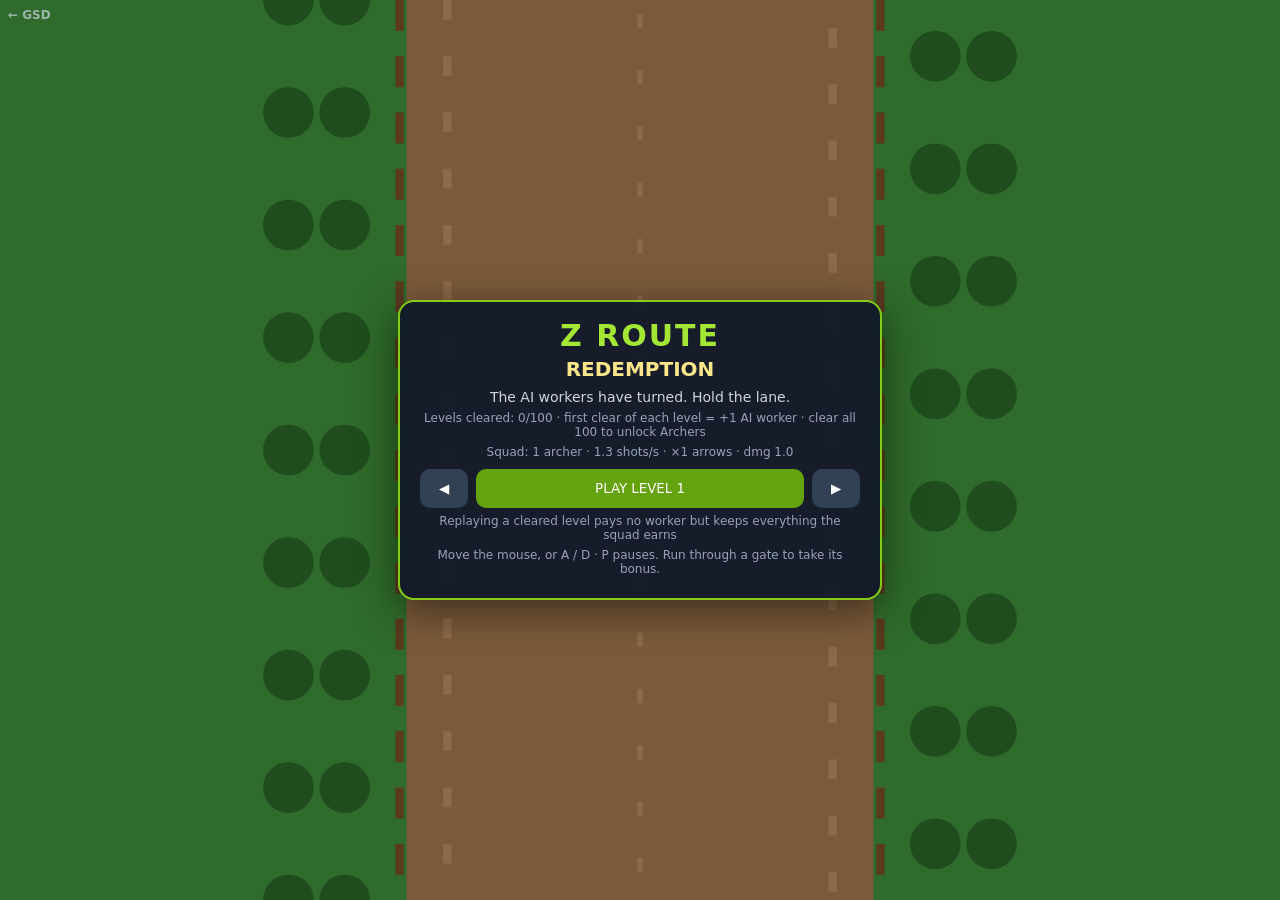
<file: zroute/index.html>
<!DOCTYPE html>
<html lang="en">
<head>
<meta charset="utf-8">
<meta name="viewport" content="width=device-width,initial-scale=1,maximum-scale=1,user-scalable=no,viewport-fit=cover">
<title>Z Route: Redemption</title>
<style>
  html,body{margin:0;height:100%;background:#0b1020;overflow:hidden;touch-action:none;user-select:none;-webkit-user-select:none;font-family:"Trebuchet MS","Segoe UI",system-ui,sans-serif}
  canvas{position:fixed;inset:0;width:100%;height:100%;display:block}
  #ui{position:fixed;inset:0;display:flex;align-items:center;justify-content:center;pointer-events:none}
  .card{pointer-events:auto;background:rgba(15,23,42,.92);border:2px solid #84cc16;border-radius:16px;padding:16px 20px;color:#e2e8f0;text-align:center;max-width:min(92vw,440px);box-shadow:0 10px 40px rgba(0,0,0,.5)}
  .card h1{margin:0 0 4px;font-size:30px;letter-spacing:2px;color:#a3e635}
  .card h2{margin:0 0 8px;font-size:20px;color:#fde68a}
  .card p{margin:6px 0;font-size:14px;color:#cbd5e1}
  .card button{display:block;width:100%;margin:10px 0 0;padding:12px;border-radius:10px;border:0;font:700 16px inherit;font-family:inherit;cursor:pointer;background:#65a30d;color:#fff}
  .card button.alt{background:#334155}
  .card .small{font-size:12px;color:#94a3b8}
  .picks{display:flex;gap:8px;margin-top:8px}
  .pick{flex:1;pointer-events:auto;background:#1e293b;border:2px solid #475569;border-radius:12px;padding:10px 6px;color:#e2e8f0;cursor:pointer;font-family:inherit}
  .pick b{display:block;font-size:15px;color:#fde68a;margin:4px 0}
  .pick span{font-size:12px;color:#cbd5e1}
  .pick i{font-style:normal;font-size:26px}
  .pick:hover{border-color:#a3e635}
  #back{position:fixed;left:8px;top:8px;color:#cbd5e1;font:600 12px system-ui;text-decoration:none;opacity:.7;z-index:3}
</style>
</head>
<body>
<canvas id="cv"></canvas>
<div id="ui"></div>
<a id="back" href="/">← GSD</a>
<script>
'use strict';
/* Z Route: Redemption — a squad of archers holds the lane while the village's AI workers come shambling down it in droves.
   Steer left and right; the squad shoots on its own. Gates in the lane and level-up cards make the squad stronger, and
   everything earned carries into the next level. 100 levels, denser every time; level 100 unlocks Archers for the village.
   A failed level is retried with the squad as it was when that level started. */
const EMBED = new URLSearchParams(location.search).has('embed');
if (EMBED) document.getElementById('back').style.display = 'none';
const cv = document.getElementById('cv'), g = cv.getContext('2d'), UI = document.getElementById('ui');
const LW = 360, LH = 640;                 // the lane, in logical pixels
let VW = 0, VH = 0, DPR = 1, SC = 1, OX = 0, TOP = 0;   // TOP: extra lane shown above on tall screens
function fit() { DPR = Math.min(2, devicePixelRatio || 1); VW = innerWidth; VH = innerHeight; cv.width = Math.round(VW * DPR); cv.height = Math.round(VH * DPR); SC = Math.min(VW / LW, VH / LH); if (VW / SC > LW * 1.6) SC = Math.min(VH / LH, VW / (LW * 1.6)); OX = (VW / SC - LW) / 2; TOP = Math.max(0, VH / SC - LH); }
addEventListener('resize', fit); fit();

// ---------------------------------------------------------------- level tuning
let HPK = 1;
const LEVELS = 100, RUN = 55;             // seconds of spawning per level, then the finish line
const ZS = L => ({
  rate: .7 + L * .16 + L * L * .0014,     // zombies per second
  hp: (1 + (L - 1) * .5 + (L - 1) * (L - 1) * .9) * (1 + 2.4 * Math.min(1, Math.max(0, (L - 10) / 15)) - Math.max(0, L - 60) * .045) * HPK,   // tuned with a full 1-100 autopilot run
  speed: 26 + Math.min(34, L * .3),       // px per second down the lane
  brute: L >= 5 ? Math.min(.12, .02 + L * .001) : 0,
  boss: L % 10 === 0,
});
const SQUAD_Y = 540, MAX_ARCHERS = 24;

// ---------------------------------------------------------------- the squad's kit (carries between levels)
const KIT0 = { archers: 1, rate: 1.3, dmg: 1, multi: 1, extra: 0, dbl: 0, expl: 0, pierce: 0, lvl: 1, xp: 0 };
const CARDS = [
  { id: 'rapid', ic: '⚡', t: 'Rapid Fire', d: '+0.25 shots per second', ok: k => k.rate < 4, f: k => { k.rate = Math.min(4, k.rate + .25); } },
  { id: 'multi', ic: '🔱', t: 'Multishot', d: '+1 arrow in a fan', ok: k => k.multi < 5, f: k => { k.multi++; } },
  { id: 'extra', ic: '➕', t: 'Gain Shot', d: '+1 straight arrow', ok: k => k.extra < 2, f: k => { k.extra++; } },
  { id: 'dbl', ic: '🎯', t: 'Double Tap', d: k => k.dbl ? 'Double tap arrows hit harder' : 'Every volley fires twice', ok: k => k.dbl < 3, f: k => { k.dbl++; } },
  { id: 'expl', ic: '💥', t: 'Explosive Shot', d: k => k.expl ? 'Bigger, more frequent blasts' : 'Some arrows explode', ok: k => k.expl < 6, f: k => { k.expl++; } },
  { id: 'pierce', ic: '🗡️', t: 'Piercing', d: 'Arrows pass through +1 zombie', ok: k => k.pierce < 4, f: k => { k.pierce++; } },
  { id: 'dmg', ic: '🏹', t: 'Heavy Arrows', d: '+0.3 damage', ok: () => true, f: k => { k.dmg += .3; } },
  { id: 'arch', ic: '🧝', t: 'Recruit', d: '+1 archer', ok: k => k.archers < MAX_ARCHERS, f: k => { k.archers = Math.min(MAX_ARCHERS, k.archers + 1); } },
];
const xpNeed = lvl => Math.round(8 * Math.pow(lvl, 1.6));

// ---------------------------------------------------------------- save (the village save is the record; this device keeps a copy)
let SAVE = { done: 0, kit: Object.assign({}, KIT0) };
try { const s = JSON.parse(localStorage.getItem('zrSave') || 'null'); if (s && s.kit) SAVE = s; } catch (e) {}
function keep() { try { localStorage.setItem('zrSave', JSON.stringify(SAVE)); } catch (e) {} tell({ t: 'zrSave', save: SAVE }); }
function tell(m) { try { if (parent !== window) parent.postMessage(m, location.origin); } catch (e) {} }
addEventListener('message', e => {
  if (e.origin !== location.origin || !e.data) return;
  if (e.data.t === 'zrState' && e.data.save && e.data.save.kit) { const s = e.data.save; if ((s.done | 0) >= SAVE.done) { SAVE = s; try { localStorage.setItem('zrSave', JSON.stringify(SAVE)); } catch (er) {} } if (G.mode === 'menu') showMenu(); }
  if (e.data.t === 'reward') { const r = document.getElementById('rw'); if (r) r.textContent = e.data.msg; }
  if (e.data.t === 'pause') { IN.keys = {}; if (G.mode === 'play') pauseMenu(); }
});

// ---------------------------------------------------------------- state
const G = { mode: 'menu', L: 1, t: 0, dist: 0, spawnAcc: 0, gateT: 0, kit: null, startKit: null, kills: 0 };
let Z = [], A = [], FX = [], GATES = [], BOSS = null, SQX = LW / 2;
function startLevel(L) {
  G.L = L; G.t = 0; G.spawnAcc = 0; G.gateT = 3; G.kills = 0; G.mode = 'play'; G.finish = false; G.fireT = 0;
  G.kit = JSON.parse(JSON.stringify(SAVE.kit)); G.startKit = JSON.parse(JSON.stringify(SAVE.kit));
  Z = []; A = []; FX = []; GATES = []; BOSS = null; SQX = LW / 2; UI.innerHTML = '';
  G.rng = rngOf(L * 9973 + 7);
}
function rngOf(seed) { let s = seed >>> 0 || 1; return () => { s ^= s << 13; s >>>= 0; s ^= s >>> 17; s ^= s << 5; s >>>= 0; return s / 4294967296; }; }

// ---------------------------------------------------------------- input: drag / mouse / A-D
const IN = { keys: {}, drag: null, mouseX: null };
addEventListener('keydown', e => { IN.keys[e.code] = true; if (e.code === 'Escape' || e.code === 'KeyP') { if (G.mode === 'play') pauseMenu(); } });
addEventListener('keyup', e => { IN.keys[e.code] = false; });
const toLane = cx => cx / SC - OX;
cv.addEventListener('pointerdown', e => { audioOn(); if (e.pointerType === 'mouse') return; IN.drag = { id: e.pointerId, x: e.clientX, sq: SQX }; });
cv.addEventListener('pointermove', e => { if (e.pointerType === 'mouse') { IN.mouseX = toLane(e.clientX); return; } if (IN.drag && e.pointerId === IN.drag.id) IN.drag.cur = e.clientX; });
const endDrag = e => { if (IN.drag && e.pointerId === IN.drag.id) IN.drag = null; };
cv.addEventListener('pointerup', endDrag); cv.addEventListener('pointercancel', endDrag);
cv.addEventListener('pointerleave', e => { if (e.pointerType === 'mouse') IN.mouseX = null; });
function steer(dt) {
  const k = IN.keys, kx = (k.KeyD || k.ArrowRight ? 1 : 0) - (k.KeyA || k.ArrowLeft ? 1 : 0);
  let want = SQX;
  if (kx) want = SQX + kx * 260 * dt;
  else if (IN.drag && IN.drag.cur != null) want = IN.drag.sq + (IN.drag.cur - IN.drag.x) / SC * 1.3;
  else if (IN.mouseX != null) want = IN.mouseX;
  const half = squadHalf(), lo = 24 + half, hi = LW - 24 - half;
  const mv = Math.max(-320 * dt, Math.min(320 * dt, want - SQX));
  SQX = Math.max(lo, Math.min(hi, SQX + mv));
}

// ---------------------------------------------------------------- sound
let AC = null;
function audioOn() { if (!AC) try { AC = new (window.AudioContext || window.webkitAudioContext)(); } catch (e) {} }
addEventListener('keydown', audioOn);
const lastS = {};
function snd(k, f0, f1, dur, type = 'square', vol = .04, gap = 40) {
  if (!AC || performance.now() - (lastS[k] || 0) < gap) return; lastS[k] = performance.now();
  const o = AC.createOscillator(), v = AC.createGain(), t = AC.currentTime; o.type = type; o.frequency.setValueAtTime(f0, t); o.frequency.exponentialRampToValueAtTime(f1, t + dur);
  v.gain.setValueAtTime(vol, t); v.gain.exponentialRampToValueAtTime(.0005, t + dur); o.connect(v); v.connect(AC.destination); o.start(t); o.stop(t + dur + .02);
}

// ---------------------------------------------------------------- squad formation
function squadPos() {   // rows of up to 6, centred on SQX
  const n = G.kit.archers, out = [], per = 6;
  for (let i = 0; i < n; i++) { const row = Math.floor(i / per), inRow = Math.min(per, n - row * per), col = i % per; out.push([SQX + (col - (inRow - 1) / 2) * 15, SQUAD_Y + row * 14]); }
  return out;
}
const squadHalf = () => (Math.min(6, G.kit.archers) - 1) / 2 * 15 + 6;

// ---------------------------------------------------------------- spawning
function spawnZombie(brute) {
  const S = ZS(G.L), r = G.rng;
  Z.push({ x: 26 + r() * (LW - 52), y: -TOP - 20 - r() * 40, hp: S.hp * (brute ? 8 : 1), max: S.hp * (brute ? 8 : 1), sp: S.speed * (brute ? .7 : .85 + r() * .3), r: brute ? 11 : 7, brute, ph: r() * 6.28, hit: 0 });
}
function spawnBoss() { const S = ZS(G.L); BOSS = { x: LW / 2, y: -TOP - 40, hp: S.hp * 160, max: S.hp * 160, sp: 18, r: 26, ph: 0, hit: 0, boss: true }; Z.push(BOSS); }
function rollGate() {
  // two choices side by side; values grow with the level
  const r = G.rng, L = G.L, k = G.kit;
  const pool = [
    () => ({ t: '+1 ARCHER', f: kk => { kk.archers = Math.min(MAX_ARCHERS, kk.archers + 1); }, ok: k.archers < MAX_ARCHERS && r() < .3 }),
    () => ({ t: 'FIRE RATE +0.05', f: kk => { kk.rate = Math.min(4, kk.rate + .05); }, ok: k.rate < 4 }),
    () => ({ t: 'DAMAGE +0.1', f: kk => { kk.dmg += .1; }, ok: true }),
    () => ({ t: 'XP +' + (10 + L * 2), f: (kk, s) => { gainXP(s.n); }, n: 10 + L * 2, ok: true }),
  ];
  const pick = () => { for (let i = 0; i < 10; i++) { const o = pool[Math.floor(r() * pool.length)](); if (o.ok) return o; } return pool[2](); };
  const a = pick(); let b = pick(); for (let i = 0; i < 6 && b.t === a.t; i++) b = pick();
  GATES.push({ y: -TOP - 30, opts: [a, b], used: false });
}

// ---------------------------------------------------------------- XP and level-up cards
function gainXP(n) {
  const k = G.kit; k.xp += n;
  if (k.xp >= xpNeed(k.lvl) && G.mode === 'play') { k.xp -= xpNeed(k.lvl); k.lvl++; cardPick(); }
}
function cardPick() {
  G.mode = 'cards'; const k = G.kit, avail = CARDS.filter(c => c.ok(k)), r = Math.random, pick = [];
  while (pick.length < 3 && avail.length) pick.push(avail.splice(Math.floor(r() * avail.length), 1)[0]);
  UI.innerHTML = `<div class="card"><h2>LEVEL UP! (${k.lvl})</h2><p class="small">Pick one</p><div class="picks">${pick.map((c, i) => `<button class="pick" data-i="${i}"><i>${c.ic}</i><b>${c.t}</b><span>${typeof c.d === 'function' ? c.d(k) : c.d}</span></button>`).join('')}</div></div>`;
  UI.querySelectorAll('.pick').forEach(b => b.onclick = () => { pick[+b.dataset.i].f(k); snd('card', 500, 1000, .2, 'triangle', .08, 0); UI.innerHTML = ''; G.mode = 'play'; if (k.xp >= xpNeed(k.lvl)) gainXP(0); });
}

// ---------------------------------------------------------------- shooting
function fire() {
  const k = G.kit, pos = squadPos(), dmg = k.dmg * (1 + k.dbl * .15);
  for (const [x, y] of pos) {
    for (let m = 0; m < k.multi; m++) { const a = (m - (k.multi - 1) / 2) * .12; shoot(x, y - 8, a, dmg); }
    for (let e = 0; e < k.extra; e++) shoot(x + (e % 2 ? 4 : -4) * (1 + (e >> 1)), y - 8, 0, dmg);
  }
  snd('bow', 900, 500, .05, 'triangle', .025, 70);
}
function shoot(x, y, ang, dmg) {
  const k = G.kit, ex = k.expl > 0 && Math.random() < .04 + k.expl * .03;
  A.push({ x, y, vx: Math.sin(ang) * 520, vy: -Math.cos(ang) * 520, dmg, pierce: k.pierce, ex, hitSet: null });
}

// ---------------------------------------------------------------- simulation
function hurtZ(z, dmg) { z.hp -= dmg; z.hit = .08; if (z.hp <= 0 && !z.dead) { z.dead = true; G.kills++; gainXP(z.boss ? 60 : z.brute ? 4 : 1); FX.push({ k: 'pop', x: z.x, y: z.y, t: 0, r: z.r }); snd('pop', 220, 90, .08, 'triangle', .05, 30); } }
function explode(x, y) { const k = G.kit, R = 18 + k.expl * 3; FX.push({ k: 'boom', x, y, t: 0, r: R }); snd('boom', 140, 40, .25, 'sawtooth', .06, 60); for (const z of Z) if (!z.dead && Math.hypot(z.x - x, z.y - y) < R + z.r) hurtZ(z, k.dmg * (.4 + k.expl * .1)); }
// zombies bucketed by column so thousands of arrows stay cheap
const COLW = 24, NCOL = Math.ceil(LW / COLW) + 1;
function step(dt) {
  if (G.mode !== 'play') return;
  const S = ZS(G.L), k = G.kit;
  G.t += dt; steer(dt);
  // spawning
  if (G.t < RUN) {
    G.spawnAcc += dt * S.rate * (1 + .6 * Math.sin(G.t * .7)) * (G.t < 6 ? G.t / 6 : 1);   // comes in waves
    while (G.spawnAcc >= 1) { G.spawnAcc--; spawnZombie(G.rng() < S.brute); }
    if ((G.gateT -= dt) <= 0) { G.gateT = 6; rollGate(); }
  } else if (S.boss && !BOSS) spawnBoss();
  // fire
  G.fireT -= dt; const iv = 1 / k.rate;
  if (G.fireT <= 0) { G.fireT += iv; fire(); if (k.dbl) G.dblT = .07; }
  if (G.dblT > 0 && (G.dblT -= dt) <= 0) fire();
  // zombies walk toward the squad, shuffle side to side
  const pos = squadPos();
  for (const z of Z) {
    if (z.dead) continue; z.ph += dt * 3; z.hit = Math.max(0, z.hit - dt);
    z.y += z.sp * dt; const pull = z.y > 300 ? (SQX - z.x) * .35 : Math.sin(z.ph) * 10; z.x += Math.max(-30, Math.min(30, pull)) * dt;
    if (z.y > SQUAD_Y - 30) for (let i = pos.length - 1; i >= 0; i--) { const [ax, ay] = pos[i]; if (Math.hypot(ax - z.x, ay - z.y) < z.r + 6) { loseArcher(i, ax, ay); if (!z.boss) { z.dead = true; } else z.y -= 30; break; } }
    if (z.y > LH + 30) { z.dead = true; }
  }
  // arrows
  const cols = Array.from({ length: NCOL }, () => []);
  for (const z of Z) if (!z.dead && z.y > -60) { const c0 = Math.max(0, Math.floor((z.x - z.r) / COLW)), c1 = Math.min(NCOL - 1, Math.floor((z.x + z.r) / COLW)); for (let c = c0; c <= c1; c++) cols[c].push(z); }
  for (const a of A) {
    a.x += a.vx * dt; a.y += a.vy * dt; if (a.y < -TOP - 40 || a.x < -10 || a.x > LW + 10) { a.gone = true; continue; }
    const col = cols[Math.max(0, Math.min(NCOL - 1, Math.floor(a.x / COLW)))];
    for (const z of col) {
      if (z.dead || (a.hitSet && a.hitSet.has(z))) continue;
      const dx = z.x - a.x, dy = z.y - a.y; if (dx * dx + dy * dy > (z.r + 3) ** 2) continue;
      hurtZ(z, a.dmg); if (a.ex) explode(a.x, a.y);
      if (a.pierce > 0) { a.pierce--; (a.hitSet || (a.hitSet = new Set())).add(z); } else { a.gone = true; break; }
    }
  }
  A = A.filter(a => !a.gone); Z = Z.filter(z => !z.dead || z === BOSS);
  if (BOSS && BOSS.dead) { BOSS.gone = true; }
  // gates
  for (const gt of GATES) {
    gt.y += 70 * dt;
    if (!gt.used && gt.y >= SQUAD_Y - 10) { gt.used = true; const o = gt.opts[SQX < LW / 2 ? 0 : 1]; o.f(G.kit, o); FX.push({ k: 'txt', x: SQX, y: SQUAD_Y - 40, t: 0, s: o.t }); snd('gate', 600, 1200, .2, 'triangle', .08, 0); }
  }
  GATES = GATES.filter(gt => gt.y < LH + 40);
  for (const f of FX) f.t += dt; FX = FX.filter(f => f.t < (f.k === 'txt' ? 1.2 : .4));
  G.dist += dt * 70;
  // finish: all spawned, field clear (boss down on every 10th level)
  if (G.t >= RUN && Z.filter(z => !z.dead).length === 0 && (!S.boss || (BOSS && BOSS.dead))) clearLevel();
}
function loseArcher(i, x, y) {
  G.kit.archers--; FX.push({ k: 'hurt', x, y, t: 0, r: 10 }); snd('hurt', 300, 80, .3, 'sawtooth', .07, 0);
  if (G.kit.archers <= 0) failLevel();
}

// ---------------------------------------------------------------- level end
function clearLevel() {
  if (G.mode !== 'play') return; G.mode = 'clear';
  const L = G.L, first = L > SAVE.done;
  SAVE.kit = G.kit; if (first) SAVE.done = L; keep();
  if (first) tell({ t: 'zrClear', level: L });
  UI.innerHTML = `<div class="card"><h1>LEVEL ${L} CLEAR</h1><p>${G.kills} zombies down · ${G.kit.archers} archer${G.kit.archers === 1 ? '' : 's'} standing</p>
    ${first ? `<p id="rw" style="color:#86efac;font-weight:700">${EMBED ? '+1 AI WORKER' : 'FIRST CLEAR!'}</p>` : '<p class="small">Already cleared — no worker this time</p>'}
    ${L === LEVELS ? '<p style="color:#fde68a;font-weight:700">ALL 100 LEVELS! ARCHERS UNLOCKED FOR YOUR VILLAGE</p>' : ''}
    ${L < LEVELS ? `<button id="bNext">LEVEL ${L + 1} ▶</button>` : ''}<button id="bMenu" class="alt">MENU</button></div>`;
  snd('win', 400, 1200, .6, 'square', .06, 0);
  if (L < LEVELS) document.getElementById('bNext').onclick = () => { G.pickL = L + 1; startLevel(L + 1); };
  document.getElementById('bMenu').onclick = showMenu;
}
function failLevel() {
  G.mode = 'fail';
  UI.innerHTML = `<div class="card"><h1 style="color:#fca5a5">OVERRUN</h1><p>Level ${G.L} · ${G.kills} zombies down</p><p class="small">Retry starts with your squad as it was at the start of this level</p>
    <button id="bRetry">RETRY LEVEL ${G.L}</button><button id="bMenu" class="alt">MENU</button></div>`;
  document.getElementById('bRetry').onclick = () => startLevel(G.L);
  document.getElementById('bMenu').onclick = showMenu;
}
function pauseMenu() {
  G.mode = 'pause';
  UI.innerHTML = `<div class="card"><h1>PAUSED</h1><p>Level ${G.L}</p><button id="bGo">RESUME</button><button id="bRetry" class="alt">RESTART LEVEL</button><button id="bMenu" class="alt">MENU</button></div>`;
  document.getElementById('bGo').onclick = () => { UI.innerHTML = ''; G.mode = 'play'; };
  document.getElementById('bRetry').onclick = () => startLevel(G.L);
  document.getElementById('bMenu').onclick = showMenu;
}
function kitLine(k) { return `${k.archers} archer${k.archers === 1 ? '' : 's'} · ${k.rate.toFixed(1)} shots/s · ×${k.multi}${k.extra ? '+' + k.extra : ''} arrows${k.dbl ? ' · double tap ' + k.dbl : ''}${k.expl ? ' · explosive ' + k.expl : ''}${k.pierce ? ' · pierce ' + k.pierce : ''} · dmg ${k.dmg.toFixed(1)}`; }
function showMenu() {
  G.mode = 'menu'; const next = Math.min(LEVELS, SAVE.done + 1);
  if (!G.pickL || G.pickL > next) G.pickL = next;
  UI.innerHTML = `<div class="card"><h1>Z ROUTE</h1><h2>REDEMPTION</h2><p>The AI workers have turned. Hold the lane.</p>
    <p class="small">Levels cleared: ${SAVE.done}/${LEVELS} · first clear of each level = +1 AI worker · clear all 100 to unlock Archers</p>
    <p class="small">Squad: ${kitLine(SAVE.kit)}</p>
    <div style="display:flex;gap:8px;margin-top:10px"><button id="bPrev" class="alt" style="width:48px;margin:0" ${G.pickL <= 1 ? 'disabled' : ''}>◀</button><button id="bPlay" style="margin:0;flex:1">${G.pickL <= SAVE.done ? 'REPLAY' : 'PLAY'} LEVEL ${G.pickL}</button><button id="bNextL" class="alt" style="width:48px;margin:0" ${G.pickL >= next ? 'disabled' : ''}>▶</button></div>
    <p class="small">Replaying a cleared level pays no worker but keeps everything the squad earns</p>
    <p class="small">${matchMedia('(pointer: coarse)').matches ? 'Drag left / right to move the squad' : 'Move the mouse, or A / D · P pauses'}. Run through a gate to take its bonus.</p></div>`;
  document.getElementById('bPlay').onclick = () => startLevel(G.pickL);
  document.getElementById('bPrev').onclick = () => { G.pickL = Math.max(1, G.pickL - 1); showMenu(); };
  document.getElementById('bNextL').onclick = () => { G.pickL = Math.min(next, G.pickL + 1); showMenu(); };
}

// ---------------------------------------------------------------- drawing
function lane() {
  g.fillStyle = '#2f6b2a'; g.fillRect(-OX, -TOP, LW + OX * 2, LH + TOP);
  const off = G.dist % 40;
  g.fillStyle = '#7a5a3a'; g.fillRect(14, -TOP, LW - 28, LH + TOP);
  g.fillStyle = '#8a6a48'; for (let y = -40 - Math.ceil(TOP / 40) * 40 + off; y < LH; y += 40) { g.fillRect(40, y, 6, 14); g.fillRect(LW - 46, y + 20, 6, 14); g.fillRect(LW / 2 - 2, y + 10, 4, 10); }
  g.fillStyle = '#5b3a1e'; for (let y = -40 - Math.ceil(TOP / 40) * 40 + off; y < LH; y += 40) { g.fillRect(6, y, 6, 22); g.fillRect(LW - 12, y, 6, 22); }
  // trees beside the lane (wide screens)
  for (let y = -80 - Math.ceil(TOP / 80) * 80 + (G.dist % 80); y < LH + 40; y += 80) for (const sx of [-30, -70, LW + 30, LW + 70]) { if (sx < -OX + 10 || sx > LW + OX - 10) continue; g.fillStyle = '#1f4d1d'; g.beginPath(); g.arc(sx, y + (sx > 0 ? 40 : 0), 18, 0, 7); g.fill(); }
}
function drawZombie(z) {
  // an AI worker gone bad: blue work shirt, yellow hard hat, green skin, arms out
  const s = z.r / 7, x = z.x, y = z.y, sw = Math.sin(z.ph * 2) * 2 * s;
  g.save(); g.translate(x, y); if (z.boss) g.scale(1.6, 1.6);
  g.fillStyle = '#1e3a8a'; g.fillRect(-4 * s + sw * .3, 2 * s, 3 * s, 6 * s); g.fillRect(1 * s - sw * .3, 2 * s, 3 * s, 6 * s);
  g.fillStyle = z.hit > 0 ? '#fff' : z.brute ? '#1d4ed8' : '#2563eb'; g.fillRect(-5 * s, -5 * s, 10 * s, 8 * s);
  g.fillStyle = z.hit > 0 ? '#fff' : '#84cc16'; g.fillRect(-8 * s, -4 * s + sw * .5, 3 * s, 2 * s); g.fillRect(5 * s, -4 * s - sw * .5, 3 * s, 2 * s);
  g.fillRect(-3 * s, -10 * s, 6 * s, 5 * s);
  g.fillStyle = '#facc15'; g.fillRect(-4 * s, -12 * s, 8 * s, 3 * s);
  g.fillStyle = '#7f1d1d'; g.fillRect(-2 * s, -8 * s, 1.2 * s, 1.2 * s); g.fillRect(1 * s, -8 * s, 1.2 * s, 1.2 * s);
  g.restore();
  if ((z.brute || z.boss) && z.hp < z.max) { const w = z.boss ? 60 : 20; g.fillStyle = '#000'; g.fillRect(x - w / 2, y - z.r * (z.boss ? 1.9 : 1.6), w, 3); g.fillStyle = '#ef4444'; g.fillRect(x - w / 2, y - z.r * (z.boss ? 1.9 : 1.6), w * Math.max(0, z.hp / z.max), 3); }
}
function drawArcher(x, y, t) {
  g.fillStyle = '#3f2a14'; g.fillRect(x - 3, y + 2, 2, 5); g.fillRect(x + 1, y + 2, 2, 5);
  g.fillStyle = '#15803d'; g.fillRect(x - 4, y - 5, 8, 8);
  g.fillStyle = '#f2c39b'; g.fillRect(x - 2, y - 9, 4, 4);
  g.fillStyle = '#166534'; g.beginPath(); g.moveTo(x - 4, y - 7); g.lineTo(x, y - 13); g.lineTo(x + 4, y - 7); g.fill();
  g.strokeStyle = '#a16207'; g.lineWidth = 1.5; g.beginPath(); g.arc(x, y - 8, 6, Math.PI * 1.15, Math.PI * 1.85); g.stroke();
  g.strokeStyle = '#e5e7eb'; g.lineWidth = .7; g.beginPath(); g.moveTo(x - 5, y - 11); g.lineTo(x + 5, y - 11); g.stroke();
}
function render() {
  g.setTransform(DPR, 0, 0, DPR, 0, 0); g.fillStyle = '#0b1020'; g.fillRect(0, 0, VW, VH);
  g.setTransform(DPR * SC, 0, 0, DPR * SC, OX * SC * DPR, TOP * SC * DPR);
  lane();
  if (!G.kit) return;
  for (const gt of GATES) {
    if (gt.used && gt.y > SQUAD_Y + 20) continue;
    gt.opts.forEach((o, i) => {
      const x0 = i ? LW / 2 + 3 : 17, w = LW / 2 - 20, sel = !gt.used && Math.abs(gt.y - SQUAD_Y) < 120 && (SQX < LW / 2 ? 0 : 1) === i;
      g.fillStyle = sel ? 'rgba(132,204,22,.55)' : 'rgba(56,189,248,.4)'; g.fillRect(x0, gt.y - 14, w, 28);
      g.strokeStyle = sel ? '#bef264' : '#7dd3fc'; g.lineWidth = 2; g.strokeRect(x0, gt.y - 14, w, 28);
      g.fillStyle = '#fff'; g.font = '700 12px "Trebuchet MS",system-ui'; g.textAlign = 'center'; g.fillText(o.t, x0 + w / 2, gt.y + 4);
    });
  }
  Z.slice().sort((a, b) => a.y - b.y).forEach(z => { if (!z.dead) drawZombie(z); });
  g.strokeStyle = '#fef3c7'; g.lineWidth = 1.5; g.beginPath();
  for (const a of A) { const L = 7 / Math.hypot(a.vx, a.vy); g.moveTo(a.x, a.y); g.lineTo(a.x - a.vx * L, a.y - a.vy * L); } g.stroke();
  g.fillStyle = '#fb923c'; for (const a of A) if (a.ex) g.fillRect(a.x - 1.5, a.y - 1.5, 3, 3);
  if (G.mode !== 'menu') { const pos = squadPos(); pos.sort((a, b) => a[1] - b[1]).forEach(([x, y]) => drawArcher(x, y)); }
  for (const f of FX) {
    const k = f.t / .4;
    if (f.k === 'boom') { g.fillStyle = `rgba(251,146,60,${.35 * (1 - k)})`; g.beginPath(); g.arc(f.x, f.y, f.r * (.4 + k * .6), 0, 7); g.fill(); }
    else if (f.k === 'pop') { g.fillStyle = `rgba(132,204,22,${1 - k})`; for (let i = 0; i < 5; i++) { const a = i * 1.26; g.fillRect(f.x + Math.cos(a) * k * 14, f.y + Math.sin(a) * k * 14, 2, 2); } }
    else if (f.k === 'hurt') { g.strokeStyle = `rgba(239,68,68,${1 - k})`; g.lineWidth = 2; g.beginPath(); g.arc(f.x, f.y, 6 + k * 20, 0, 7); g.stroke(); }
    else if (f.k === 'txt') { g.globalAlpha = 1 - f.t / 1.2; g.fillStyle = '#bef264'; g.font = '700 14px "Trebuchet MS",system-ui'; g.textAlign = 'center'; g.fillText(f.s, f.x, f.y - f.t * 30); g.globalAlpha = 1; }
  }
  if (G.mode === 'menu') return;
  // HUD
  const k = G.kit, prog = Math.min(1, G.t / RUN);
  g.save(); g.translate(0, -TOP); g.fillStyle = 'rgba(0,0,0,.5)'; g.fillRect(20, 10, LW - 40, 8); g.fillStyle = '#a3e635'; g.fillRect(20, 10, (LW - 40) * prog, 8);
  g.font = '700 13px "Trebuchet MS",system-ui'; g.textAlign = 'left'; g.fillStyle = '#fff';
  g.fillText('LEVEL ' + G.L + (ZS(G.L).boss ? ' · BOSS' : ''), 20, 34); g.textAlign = 'right'; g.fillText('🧝 ' + k.archers + '  ✖ ' + G.kills, LW - 20, 34); g.restore();
  g.fillStyle = 'rgba(0,0,0,.5)'; g.fillRect(20, LH - 14, LW - 40, 6); g.fillStyle = '#fde68a'; g.fillRect(20, LH - 14, (LW - 40) * Math.min(1, k.xp / xpNeed(k.lvl)), 6);
  g.textAlign = 'left'; g.font = '700 11px "Trebuchet MS",system-ui'; g.fillStyle = '#fde68a'; g.fillText('LV ' + k.lvl, 20, LH - 18);
  if (G.t >= RUN && ZS(G.L).boss && BOSS && !BOSS.dead) { g.textAlign = 'center'; g.font = '700 14px "Trebuchet MS",system-ui'; g.fillStyle = '#fca5a5'; g.fillText('THE FOREMAN', LW / 2, 54 - TOP); }
}

// ---------------------------------------------------------------- loop
let last = performance.now(), acc = 0;
function loop(now) { const dt = Math.min(.05, (now - last) / 1000); last = now; acc += dt; while (acc >= 1 / 60) { step(1 / 60); acc -= 1 / 60; } render(); requestAnimationFrame(loop); }
showMenu(); tell({ t: 'zrHello' }); requestAnimationFrame(loop);
</script>
</body>
</html>
</file>
